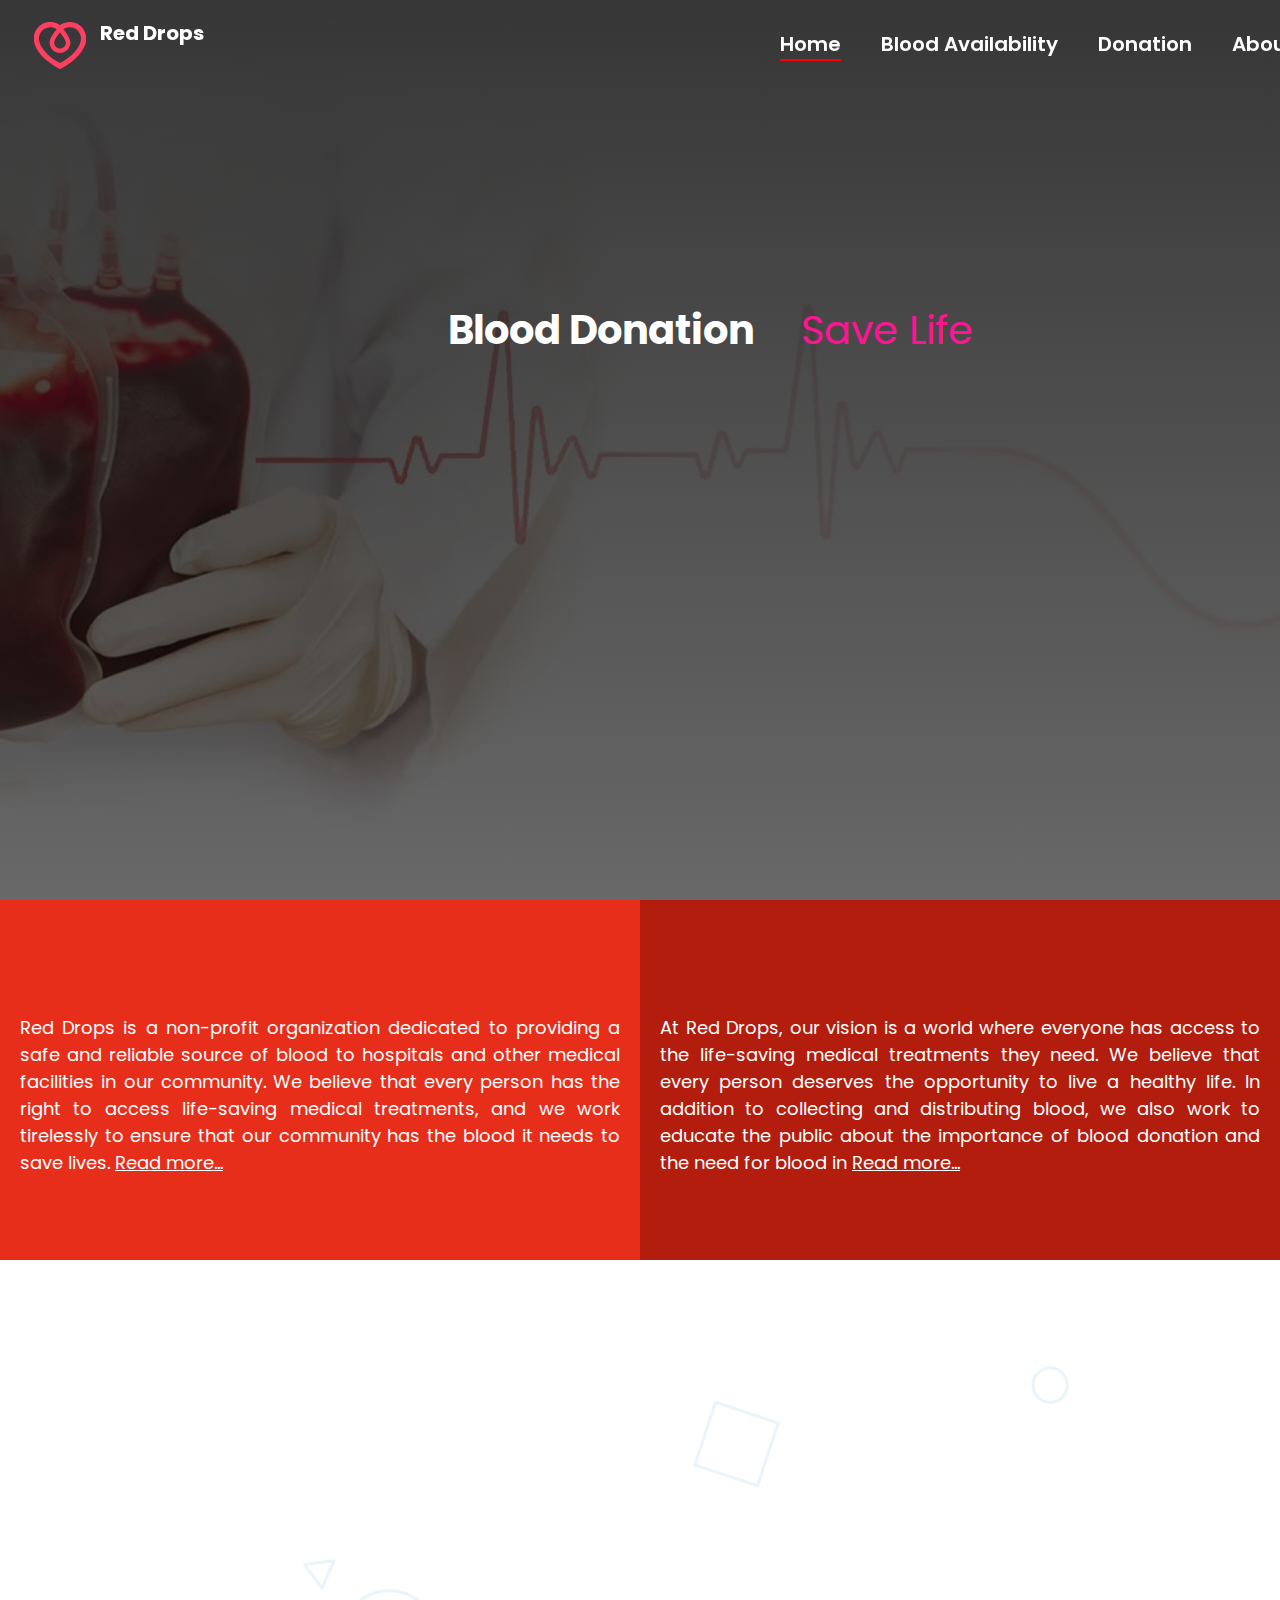
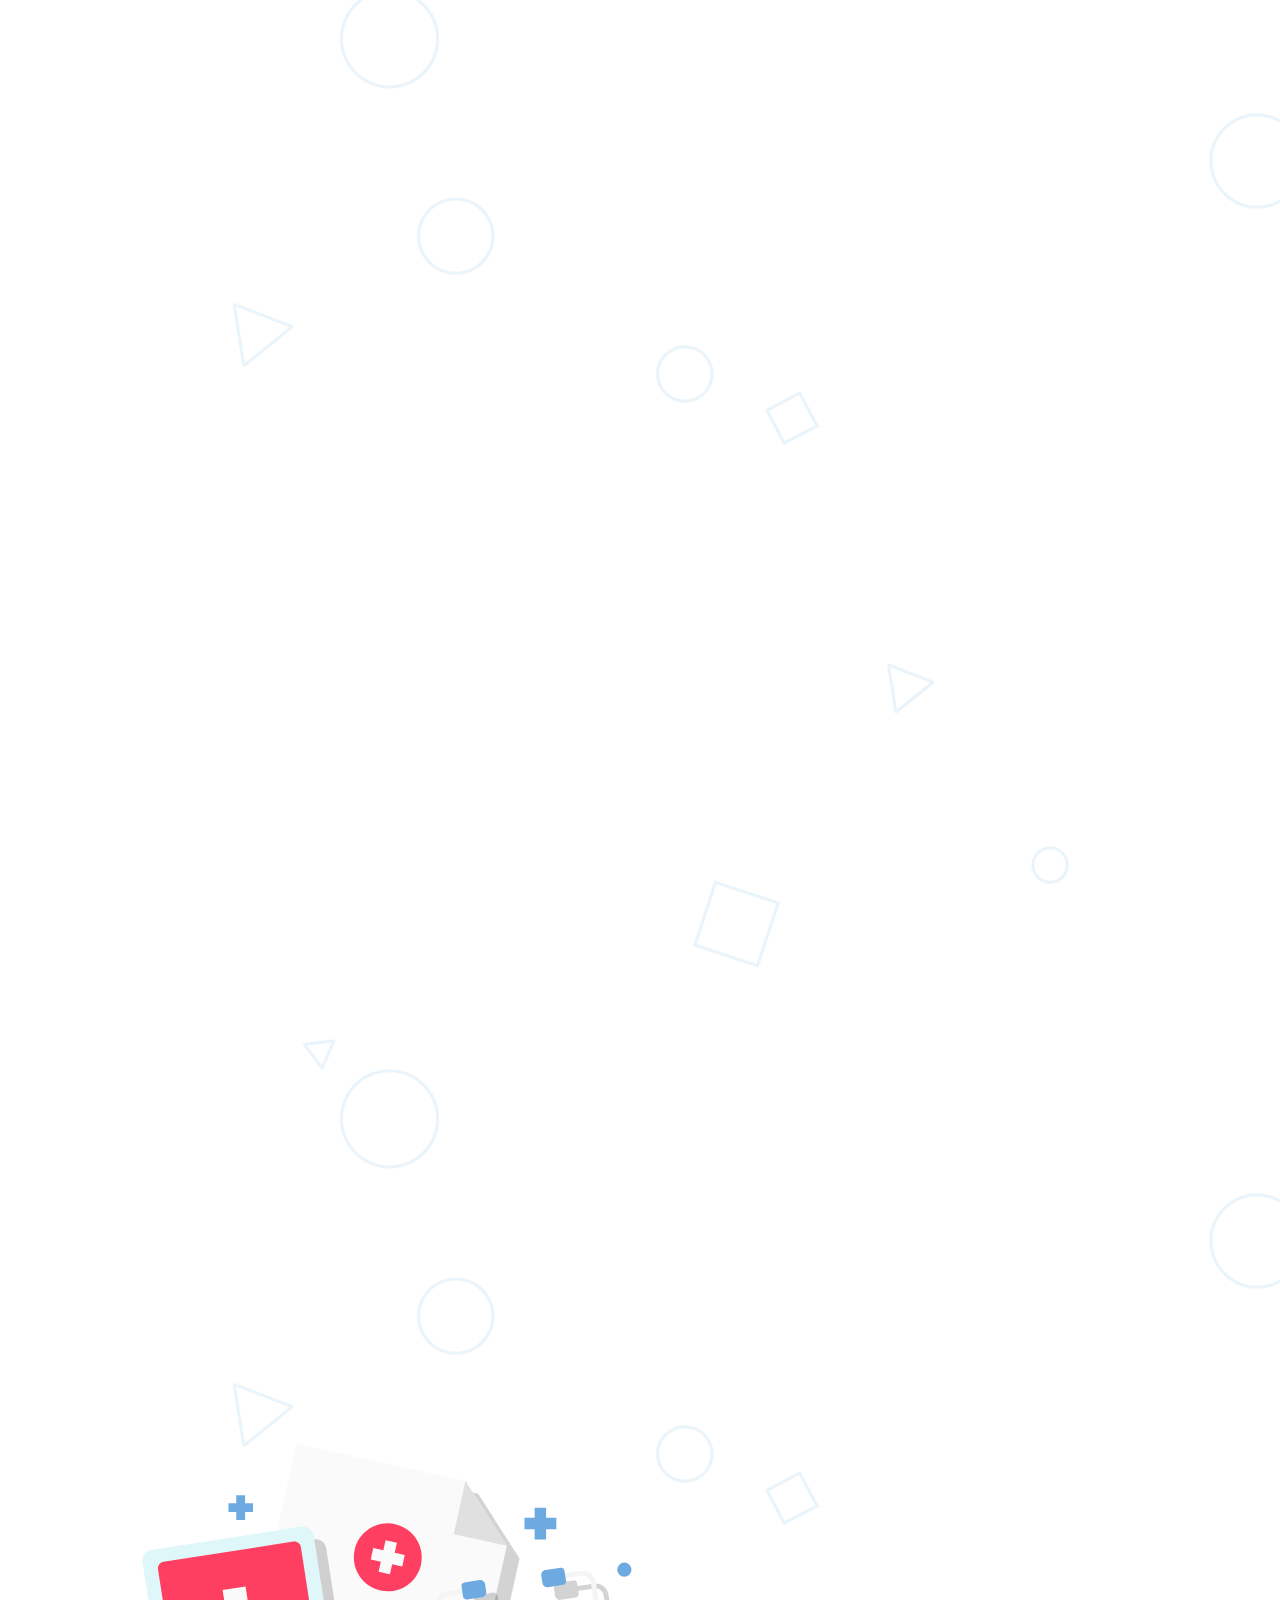
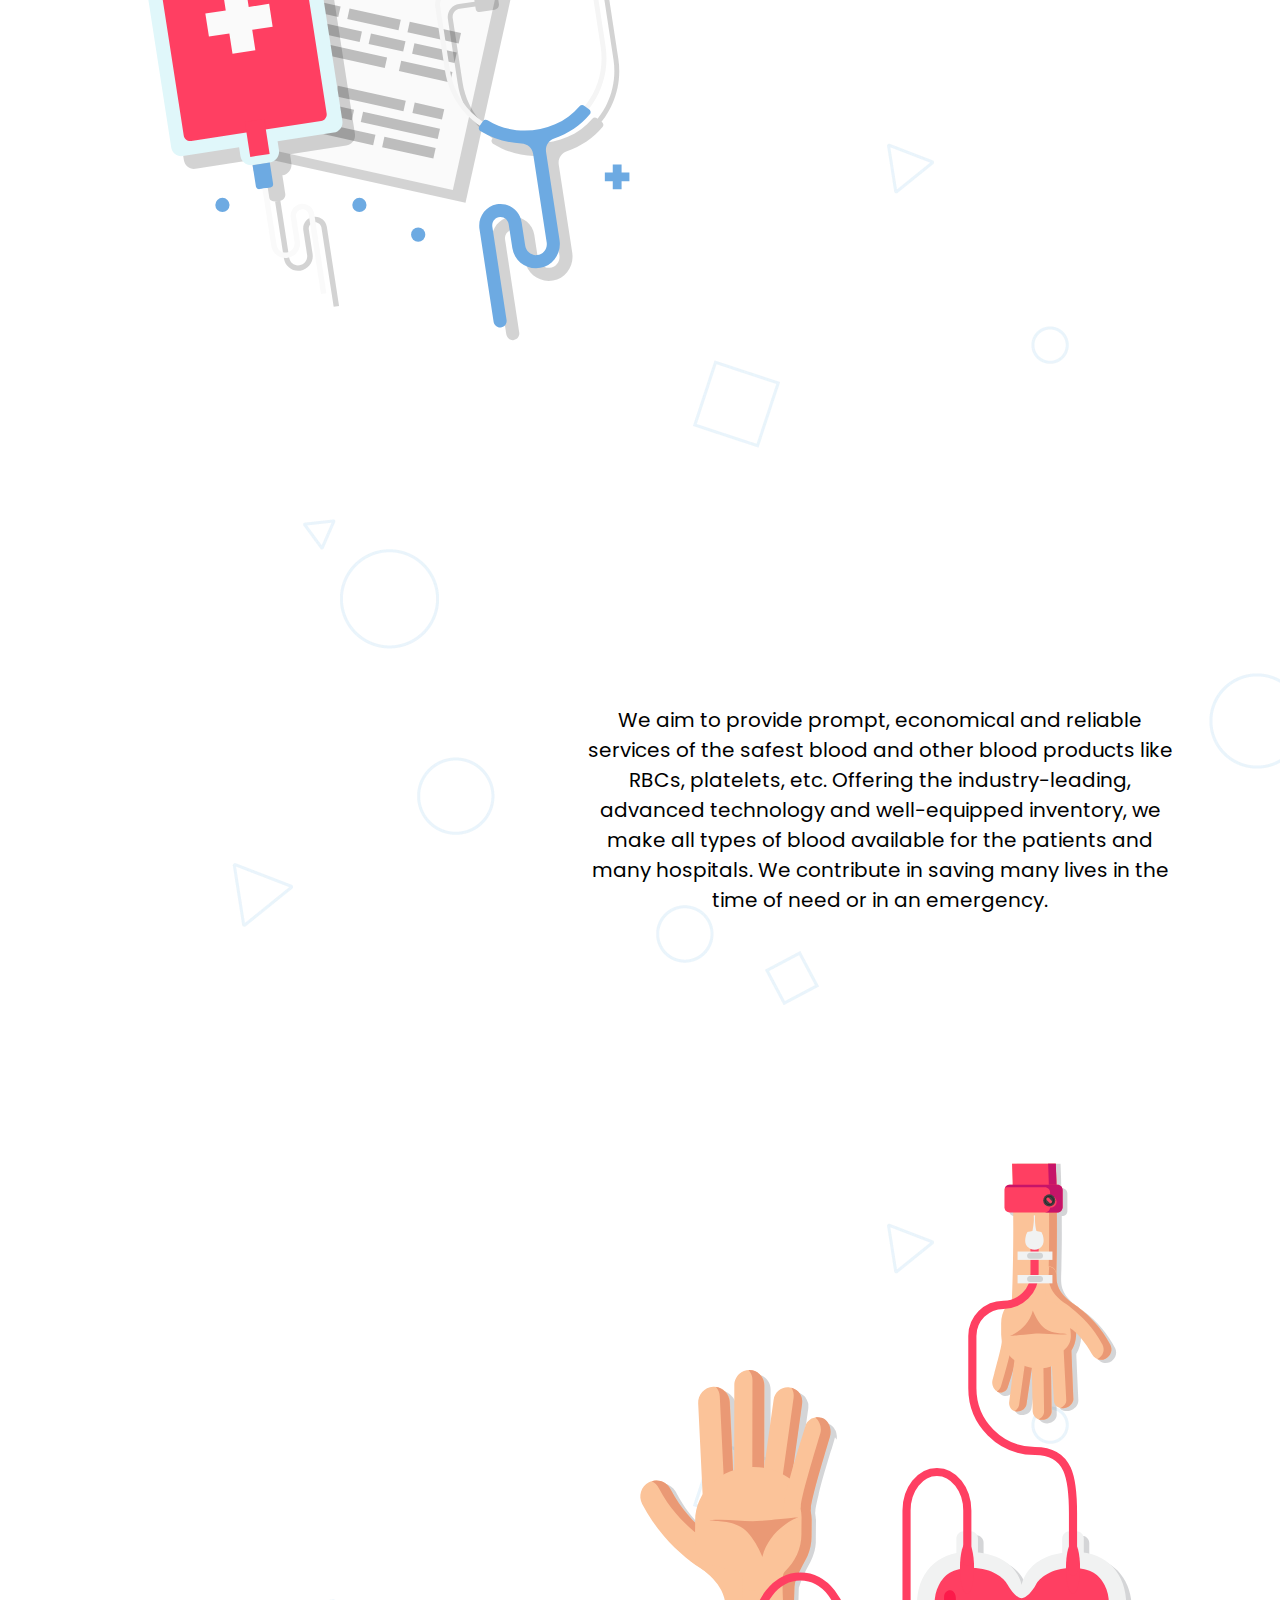
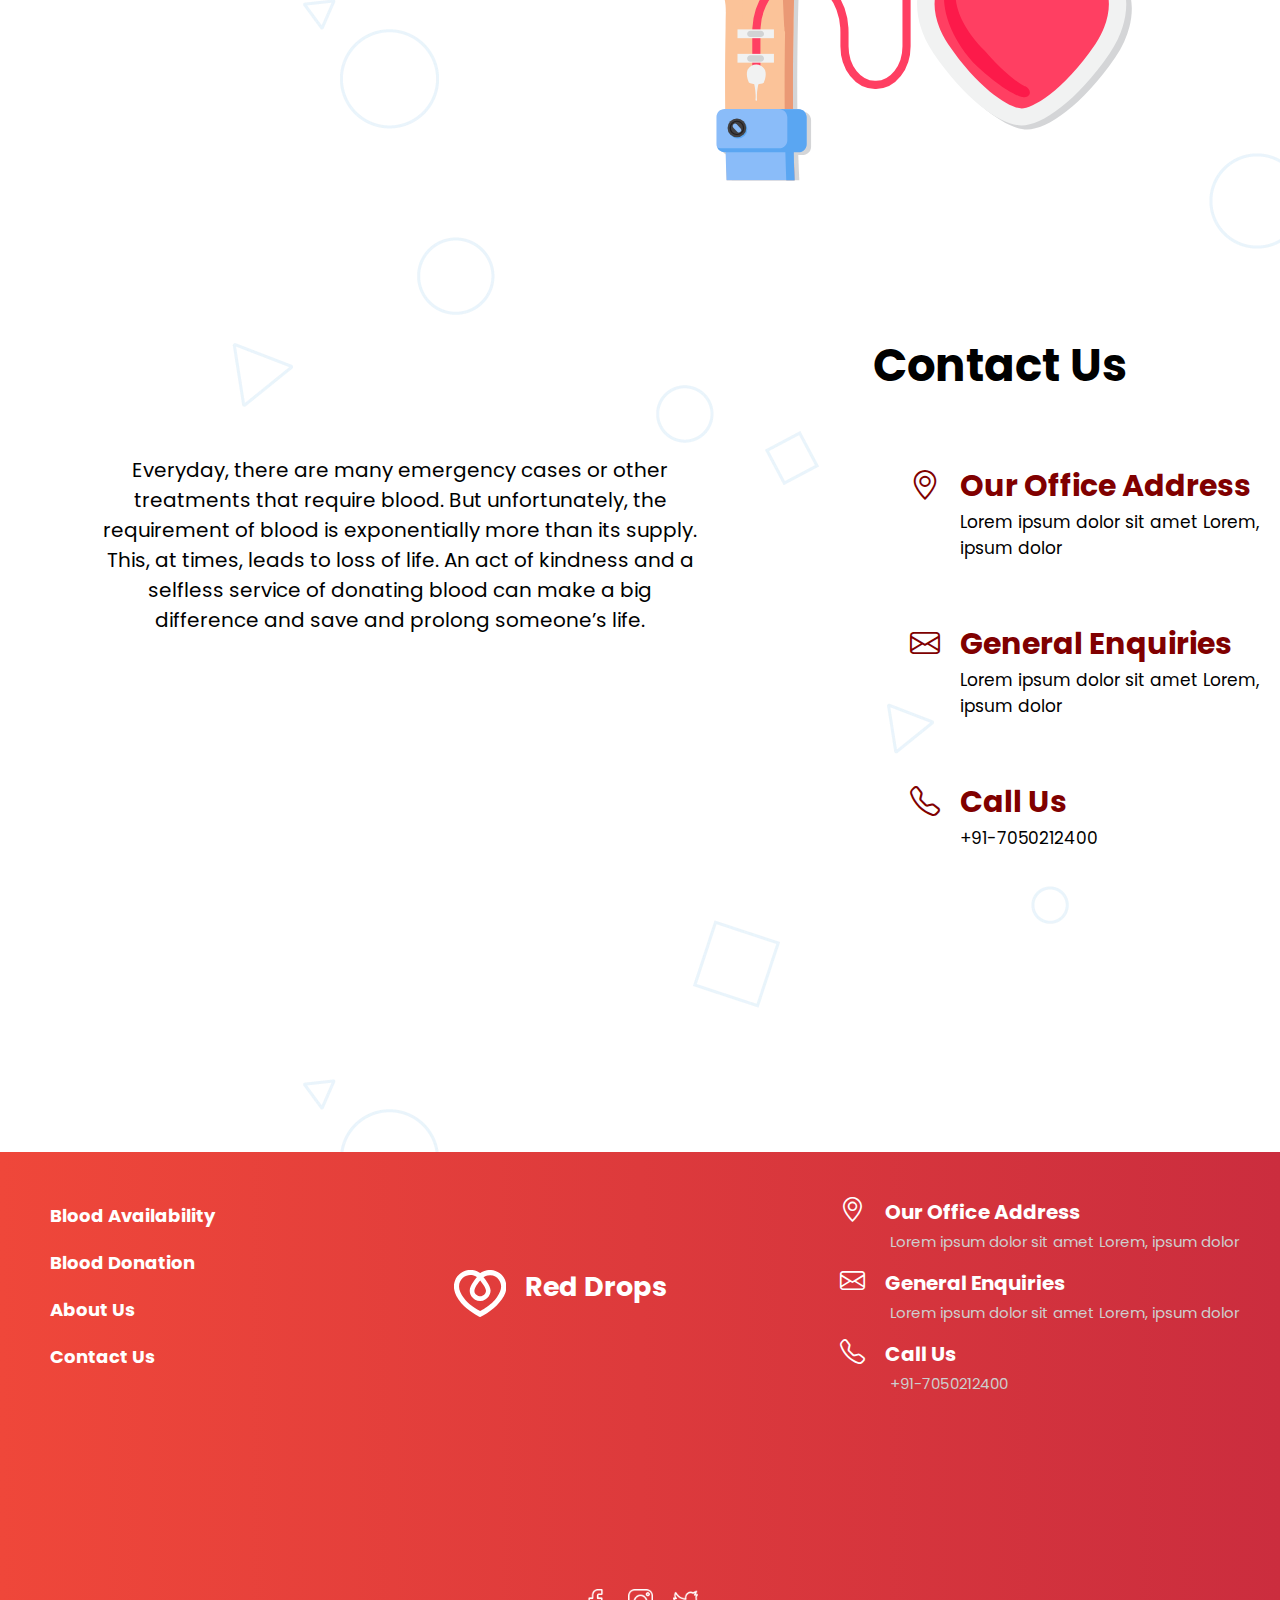
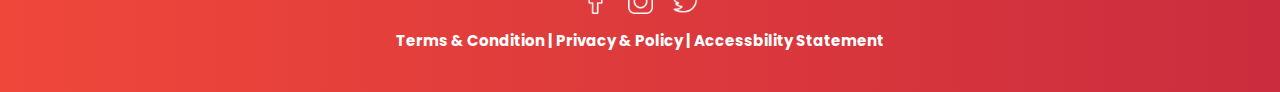
<file: index.html>
<!DOCTYPE html>
<html lang="en">

<head>
    <meta charset="UTF-8">
    <meta http-equiv="X-UA-Compatible" content="IE=edge">
    <meta name="viewport" content="width=device-width, initial-scale=1.0">
    <title>Home</title>
    <link rel="stylesheet" href="style.css">
    <link href='https://fonts.googleapis.com/css?family=Poppins' rel='stylesheet'>
    <link rel="stylesheet" href="https://cdnjs.cloudflare.com/ajax/libs/font-awesome/4.7.0/css/font-awesome.min.css">
    <link rel="stylesheet" href="https://cdn.jsdelivr.net/npm/bootstrap-icons@1.3.0/font/bootstrap-icons.css">
</head>

<body onscroll="abc()">
    <section>
        <header>
            <div class="header" id="headerId">
                <div class="logo" id="logo"></div>
                <h2 class="lname">Red Drops</h2>
                <nav>
                    <ul>
                        <li id="na1"  class="active"><a href="index.html">Home</a></li>
                        <li id="na2"><a href="blood-availability.html">Blood Availability</a></li>
                        <li id="na3"><a href="donate.html">Donation</a></li>
                        <li id="na4"><a href="about.html">About Us</a></li>
                        <li id="na5"><a href="index.html#cont">Contact Us</a></li>
                    </ul>
                </nav>
            </div>
        </header>
        <div class="heading">
            <h2>Blood Donation can</h2>
            <div class="words">
                <span>save life</span>
                <span>improve health</span>
                <span>support your Community</span>
                <span>feel good about yourself</span>
                <span>make smile on other's face</span>
            </div>
        </div>
    </section>
    <div class="section1">
        <!-- <h2>Who we are?</h2> -->
        <!-- <ul>
            <li>This Software helps in keeping the records such as management of blood donors and availability of blood packets in hospital.</li>
            <li>This Software helps in keeping the records such as management of blood donors and availability of blood packets in hospital.</li>
            <li>This Software helps in keeping the records such as management of blood donors and availability of blood packets in hospital.</li>
            <li>This Software helps in keeping the records such as management of blood donors and availability of blood packets in hospital.</li>
            <li>This Software helps in keeping the records such as management of blood donors and availability of blood packets in hospital.</li>
            <li>This Software helps in keeping the records such as management of blood donors and availability of blood packets in hospital.</li>
            <li>This Software helps in keeping the records such as management of blood donors and availability of blood packets in hospital.</li>
            <li>This Software helps in keeping the records such as management of blood donors and availability of blood packets in hospital.</li>
            <li>This Software helps in keeping the records such as management of blood donors and availability of blood packets in hospital.</li>
            <li>This Software helps in keeping the records such as management of blood donors and availability of blood packets in hospital.</li>
            <li>This Software helps in keeping the records such as management of blood donors and availability of blood packets in hospital.</li>
        </ul> -->
        <div class="who">
            <div class="who2 whoU">
                <h3 class="reveal">Who we are?</h3>
                <p>Red Drops is a non-profit organization dedicated to providing a safe and reliable source of
                    blood to
                    hospitals and other medical facilities in our community. We believe that every person has the right
                    to
                    access life-saving medical treatments, and we work tirelessly to ensure that our community has the
                    blood it
                    needs to save lives. <a href="">Read more...</a></p>
            </div>
            <div class="who2">
                <h3 class="reveal">What we do?</h3>
                <p>At Red Drops, our vision is a world where everyone has access to the life-saving medical
                    treatments they
                    need. We believe that every person deserves the opportunity to live a healthy life. In addition to
                    collecting and distributing blood, we also work to educate the public about the importance of blood
                    donation and the need for blood in <a href="">Read more...</a></p>
            </div>
        </div>
    </div>
    <div class="section2 reveal">
        <h2>Our Services</h2>
        <div class="gridbox">
            <div class="item">
                <div class="item2" id="main" onmouseover="abc()" onmouseleave="def()">
                    <img src="img/blood-drop (1).png" alt="">
                    <h3>Blood Availability</h3>
                </div>
            </div>
            <div class="item">
                <div class="item2" id="main" onmouseover="abc()" onmouseleave="def()">
                    <img src="img/blood-bank.png" alt="">
                    <h3>Blood Bank</h3>
                </div>
            </div>
            <div class="item">
                <div class="item2" id="main" onmouseover="abc()" onmouseleave="def()">
                    <img src="img/blood-donation.png" alt="">
                    <h3>Blood Donation</h3>
                </div>
            </div>
            <div class="item">
                <div class="item2" id="main" onmouseover="abc()" onmouseleave="def()">
                    <img src="img/tent.png" alt="">
                    <h3>Donation Camps</h3>
                </div>
            </div>
        </div>
    </div>
    <div class="section3 reveal">
        <h2>About Donation</h2>
        <div class="section3-after">
            <table>
                <!-- <th class="heading">Compatible Blood Type Donors</th> -->
                <tr>
                    <th>Blood Type</th>
                    <th>Donate Blood To</th>
                    <th>Received Blood From</th>
                </tr>
                <tr>
                    <td>
                        <span>A+</span>
                    </td>
                    <td>A+, AB+</td>
                    <td>A+, A-, O+, O-</td>
                </tr>
                <tr>
                    <td>
                        <span>O+</span>
                    </td>
                    <td>O+, A+, B+, AB+</td>
                    <td>O+, O-</td>
                </tr>
                <tr>
                    <td>
                        <Span>B+</Span>
                    </td>
                    <td>B+, AB+</td>
                    <td>B+, B-, O+, O-</td>
                </tr>
                <tr>
                    <td>
                        <span>AB+</span>
                    </td>
                    <td>AB+</td>
                    <td>Everyone</td>
                </tr>
                <tr>
                    <td>
                        <span>A-</span>
                    </td>
                    <td>A+, A-, AB+, AB-</td>
                    <td>A-, O-</td>
                </tr>
                <tr>
                    <td>
                        <span>O-</span>
                    </td>
                    <td>Everyone</td>
                    <td>O-</td>
                </tr>
                <tr>
                    <td>
                        <span>B-</span>
                    </td>
                    <td>B+, B-, AB+, AB-</td>
                    <td>B-, O-</td>
                </tr>
                <tr>
                    <td>
                        <span>AB-</span>
                    </td>
                    <td>AB+, AB-</td>
                    <td>AB-, A-, B-, O-</td>
                </tr>
            </table>
            <div class="abtdntn">
                <p>Donations are a great way to show generosity and help out those in need. Donations can be made in a
                    variety of ways, such as cash, goods, or services. Donations can be made to a variety of causes,
                    whether they are related to health, education, poverty, or any other cause that has a need.</p>
                <p>No matter what form of donation is chosen, it is important to ensure that the donation is going to a
                    reputable cause and that it is being used appropriately. Donations are a great way to show
                    generosity and help out those in need.</p>
                <p><i>"No one has ever become poor by giving."</i> - Anne Frank</p>
            </div>
        </div>
    </div>
    <!-- <div class="section4"> -->
    <!-- <h2>About Us</h2> -->
    <div class="section4-after">
        <div class="aboutImg"></div>
        <div class="aboutUs">
            <h4 class="rvlfrmrght">About Us</h4>
            <p>We aim to provide prompt, economical and reliable services of the safest blood and other blood products
                like
                RBCs, platelets, etc. Offering the industry-leading, advanced technology and well-equipped inventory, we
                make all types of blood available for the patients and many hospitals. We contribute in saving many
                lives in the time of need or in an emergency.</p>
        </div>
    </div>
    <!-- </div> -->
    <div class="section6 reveal">
        <h2>Gallery</h2>
        <div class="section6-after">
            <div class="img"></div>
            <div class="img"></div>
            <div class="img"></div>
            <div class="img"></div>
            <div class="img"></div>
        </div>
    </div>
    <div class="section5">
        <div class="sec5Img"></div>
        <div class="sec5con">
            <h4 class="rvlfrmlft">Why donate blood?</h4>
            <p>Everyday, there are many emergency cases or other treatments that require blood. But unfortunately, the
                requirement of blood is exponentially more than its supply. This, at times, leads to loss of life. An
                act of kindness and a selfless service of donating blood can make a big difference and save and prolong
                someone’s life.</p>
        </div>
    </div>
    <div class="contact" id="cont">
        <h2>Contact Us</h2>
        <div class="contact2">
            <div class="contact3">
                <div class="contact4">
                    <h4><i class="bi bi-geo-alt"></i>Our Office Address</h4>
                    <p>Lorem ipsum dolor sit amet Lorem, ipsum dolor</p>
                    </p>
                </div>
                <div class="contact4">
                    <h4><span class="bi bi-envelope"></span>General Enquiries</h4>
                    <p>Lorem ipsum dolor sit amet Lorem, ipsum dolor</p>
                </div>
                <div class="contact4">
                    <h4><i class="bi bi-telephone"></i>Call Us</h4>
                    <p>+91-7050212400</p>
                </div>
            </div>
            <div class="contact3">
                <input type="text" placeholder="Your Name">
                <input type="email" placeholder="Your Email">
                <input type="text" placeholder="Your Contact Number">
                <textarea placeholder="Your Message" rows="5"></textarea>
                <button>Submit</button>
            </div>
        </div>
    </div>
    <footer>
        <div class="fmain">
            <div class="fbox">
                <h5>Blood Availability</h5>
                <h5>Blood Donation</h5>
                <h5>About Us</h5>
                <h5>Contact Us</h5>
            </div>
            <div class="fbox fbox2">
                <div class="logo logo2" id="logo"></div>
                <div class="lname2">
                    <h2>Red Drops</h2>
                </div>
            </div>
            <div class="fbox">
                <div class="fcontact">
                    <h4><i class="bi bi-geo-alt"></i>Our Office Address</h4>
                    <p>Lorem ipsum dolor sit amet Lorem, ipsum dolor</p>
                    </p>
                </div>
                <div class="fcontact">
                    <h4><span class="bi bi-envelope"></span>General Enquiries</h4>
                    <p>Lorem ipsum dolor sit amet Lorem, ipsum dolor</p>
                </div>
                <div class="fcontact">
                    <h4><i class="bi bi-telephone"></i>Call Us</h4>
                    <p>+91-7050212400</p>
                </div>
            </div>
        </div>
        <div class="sm">
            <a href="https://facebook.com"><img src="img/facebook.png" alt=""></a>
            <a href="https://instagram.com"><img src="img/instagram.png" alt=""></a>
            <a href="https://twitter.com"><img src="img/twitter.png" alt=""></a>
        </div>
        <h3>Terms & Condition | Privacy & Policy | Accessbility Statement</h3>
    </footer>
    <script src="main.js"></script>
</body>

</html>
</file>
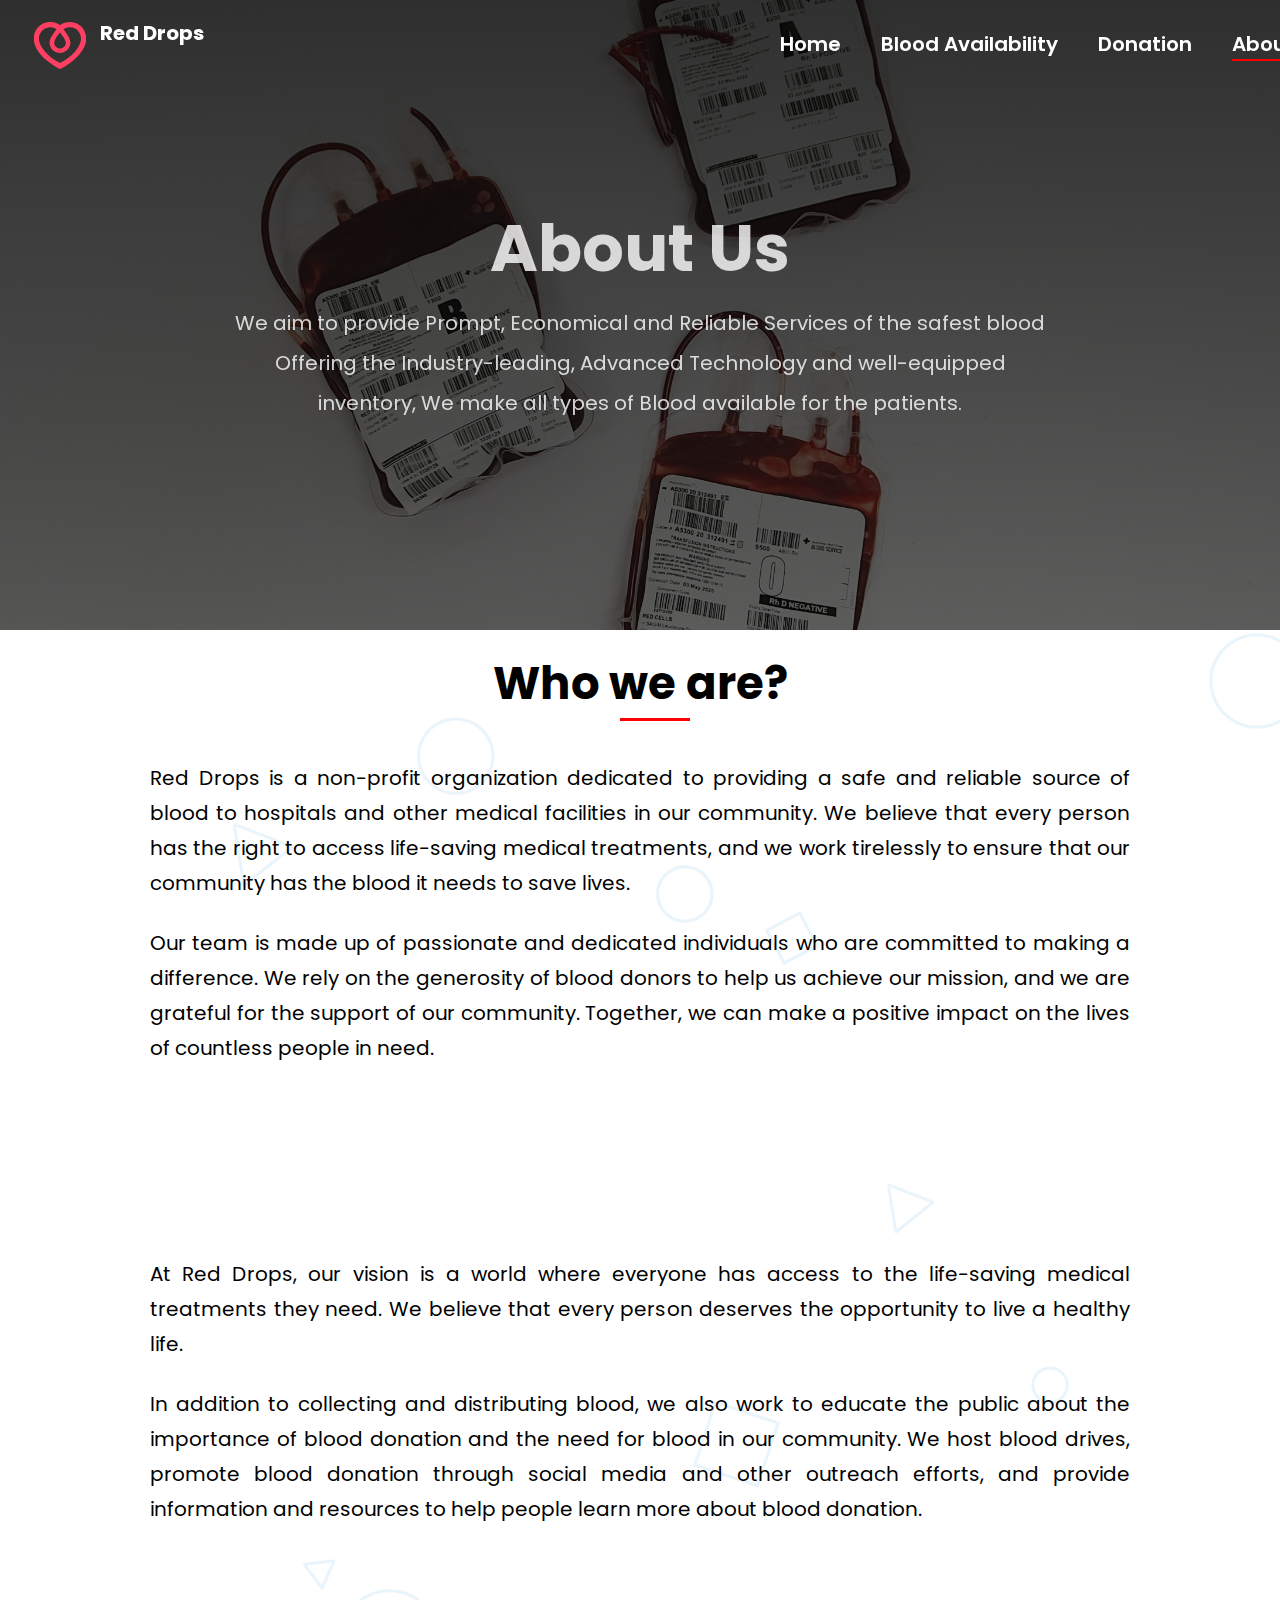
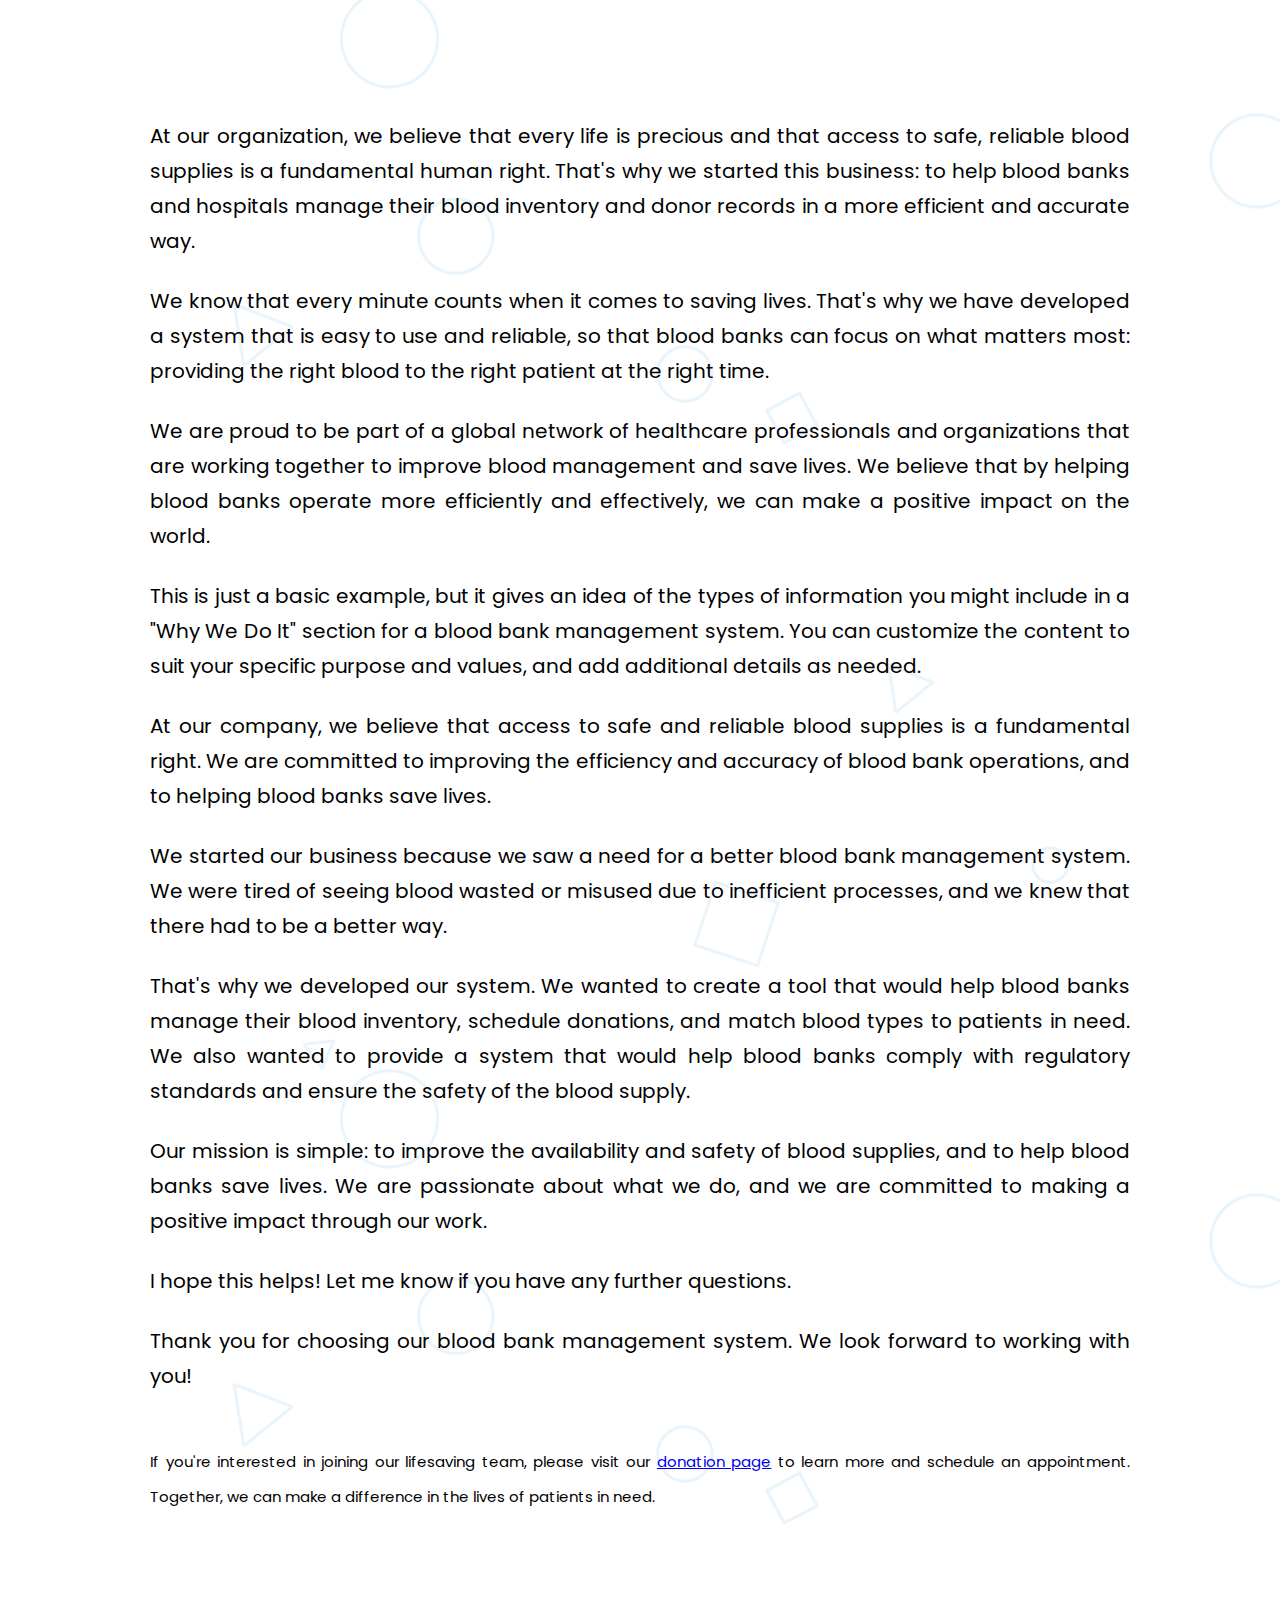
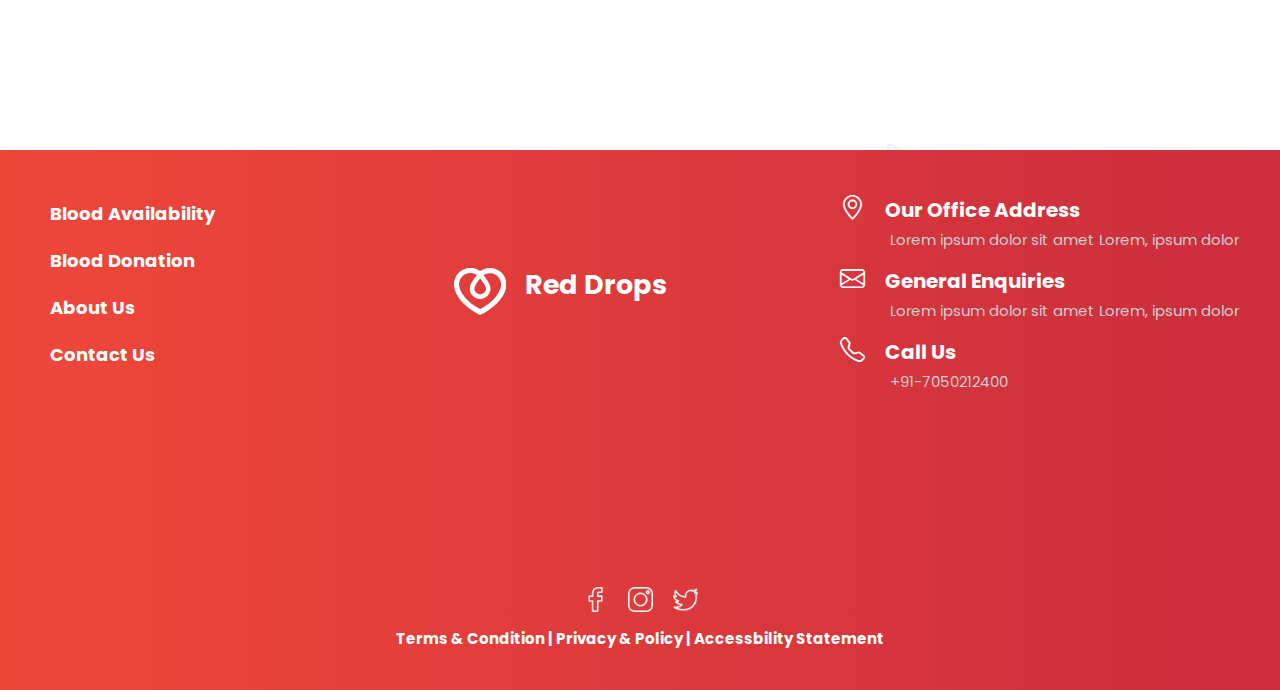
<file: about.html>
<!DOCTYPE html>
<html lang="en">

<head>
    <meta charset="UTF-8">
    <meta http-equiv="X-UA-Compatible" content="IE=edge">
    <meta name="viewport" content="width=device-width, initial-scale=1.0">
    <title>About Us</title>
    <link rel="stylesheet" href="style.css">
    <link href='https://fonts.googleapis.com/css?family=Poppins' rel='stylesheet'>
    <link rel="stylesheet" href="https://cdnjs.cloudflare.com/ajax/libs/font-awesome/4.7.0/css/font-awesome.min.css">
    <link rel="stylesheet" href="https://cdn.jsdelivr.net/npm/bootstrap-icons@1.3.0/font/bootstrap-icons.css">
</head>

<body onscroll="abc()">
    <section class="secAbt">
        <header>
            <div class="header" id="headerId">
                <div class="logo" id="logo"></div>
                <h2 class="lname">Red Drops</h2>
                <nav>
                    <ul>
                        <li id="na1"><a href="index.html">Home</a></li>
                        <li id="na2"><a href="blood-availability.html">Blood Availability</a></li>
                        <li id="na3"><a href="donate.html">Donation</a></li>
                        <li id="na4" class="active"><a href="about.html">About Us</a></li>
                        <li id="na5"><a href="index.html#cont">Contact Us</a></li>
                    </ul>
                </nav>
            </div>
        </header>
        <div class="hdngAbt">
            <h2>About Us</h2>
            <p>We aim to provide Prompt, Economical and Reliable Services of the safest blood</p>
            <p>Offering the Industry-leading, Advanced Technology and well-equipped</p>
            <p>inventory, We make all types of Blood available for the patients.</p>
        </div>
    </section>
    <div class="secabt">
        <h3>Who we are?</h3>
        <p>Red Drops is a non-profit organization dedicated to providing a safe and reliable source of blood to
            hospitals and other medical facilities in our community. We believe that every person has the right to
            access life-saving medical treatments, and we work tirelessly to ensure that our community has the blood it
            needs to save lives.</p>
        <p>Our team is made up of passionate and dedicated individuals who are committed to making a difference. We rely
            on the generosity of blood donors to help us achieve our mission, and we are grateful for the support of our
            community. Together, we can make a positive impact on the lives of countless people in need.</p>
        <h3 class="reveal">What we do?</h3>
        <p>At Red Drops, our vision is a world where everyone has access to the life-saving medical treatments they
            need. We believe that every person deserves the opportunity to live a healthy life.</p>
        <p>In addition to collecting and distributing blood, we also work to educate the public about the importance of
            blood donation and the need for blood in our community. We host blood drives, promote blood donation through
            social media and other outreach efforts, and provide information and resources to help people learn more
            about blood donation.</p>
        <h3 class="reveal">Why we do it?</h3>
        <p>At our organization, we believe that every life is precious and that access to safe, reliable blood supplies is a
            fundamental human right. That's why we started this business: to help blood banks and hospitals manage their
            blood inventory and donor records in a more efficient and accurate way.</p>
        <p>We know that every minute counts when it comes to saving lives. That's why we have developed a system that is
            easy to use and reliable, so that blood banks can focus on what matters most: providing the right blood to
            the right patient at the right time.</p>
        <p>We are proud to be part of a global network of healthcare professionals and organizations that are working
            together to improve blood management and save lives. We believe that by helping blood banks operate more
            efficiently and effectively, we can make a positive impact on the world.</p>
        <p>This is just a basic example, but it gives an idea of the types of information you might include in a "Why We
            Do It" section for a blood bank management system. You can customize the content to suit your specific
            purpose and values, and add additional details as needed.</p>
        <p>At our company, we believe that access to safe and reliable blood supplies is a fundamental right. We are
            committed to improving the efficiency and accuracy of blood bank operations, and to helping blood banks save
            lives.</p>
        <p>We started our business because we saw a need for a better blood bank management system. We were tired of
            seeing blood wasted or misused due to inefficient processes, and we knew that there had to be a better way.
        </p>
        <p>That's why we developed our system. We wanted to create a tool that would help blood banks manage their blood
            inventory, schedule donations, and match blood types to patients in need. We also wanted to provide a system
            that would help blood banks comply with regulatory standards and ensure the safety of the blood supply.</p>
        <p>Our mission is simple: to improve the availability and safety of blood supplies, and to help blood banks save
            lives. We are passionate about what we do, and we are committed to making a positive impact through our
            work.</p>
        <p>I hope this helps! Let me know if you have any further questions.</p>
        <p>Thank you for choosing our blood bank management system. We look forward to working with you!</p>
        <p>If you're interested in joining our lifesaving team, please visit our <a href="donate.html">donation page</a> to
            learn more and schedule an appointment. Together, we can make a difference in the lives of patients in need.
        </p>
    </div>
    <footer>
        <div class="fmain">
            <div class="fbox">
                <h5>Blood Availability</h5>
                <h5>Blood Donation</h5>
                <h5>About Us</h5>
                <h5>Contact Us</h5>
            </div>
            <div class="fbox fbox2">
                <div class="logo logo2" id="logo"></div>
                <div class="lname2">
                    <h2>Red Drops</h2>
                </div>
            </div>
            <div class="fbox">
                <div class="fcontact">
                    <h4><i class="bi bi-geo-alt"></i>Our Office Address</h4>
                    <p>Lorem ipsum dolor sit amet Lorem, ipsum dolor</p>
                    </p>
                </div>
                <div class="fcontact">
                    <h4><span class="bi bi-envelope"></span>General Enquiries</h4>
                    <p>Lorem ipsum dolor sit amet Lorem, ipsum dolor</p>
                </div>
                <div class="fcontact">
                    <h4><i class="bi bi-telephone"></i>Call Us</h4>
                    <p>+91-7050212400</p>
                </div>
            </div>
        </div>
        <div class="sm">
            <a href="https://facebook.com"><img src="img/facebook.png" alt=""></a>
            <a href="https://instagram.com"><img src="img/instagram.png" alt=""></a>
            <a href="https://twitter.com"><img src="img/twitter.png" alt=""></a>
        </div>
        <h3>Terms & Condition | Privacy & Policy | Accessbility Statement</h3>
    </footer>
    <script src="main.js"></script>
</body>

</html>
</file>
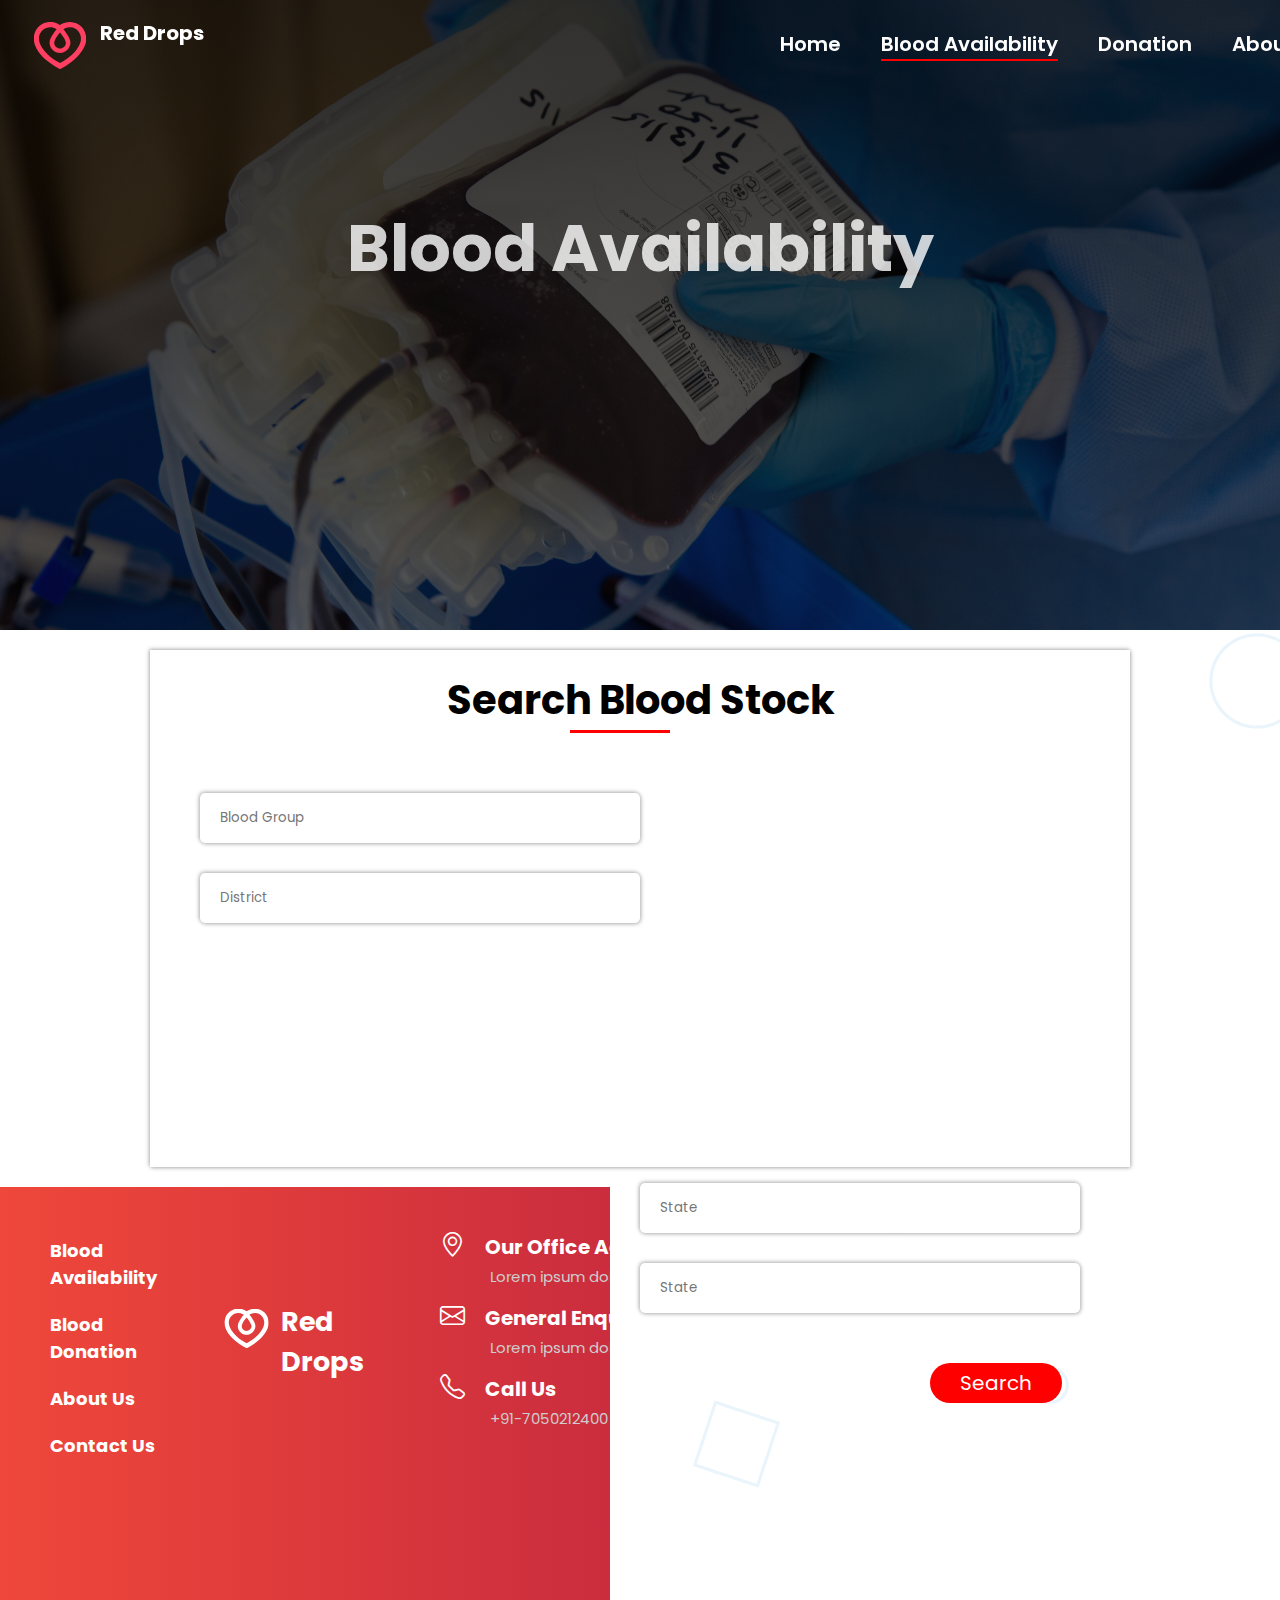
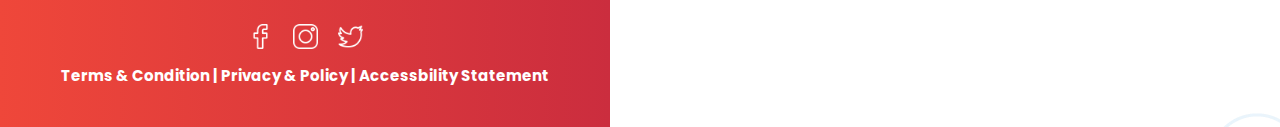
<file: blood-availability.html>
<!DOCTYPE html>
<html lang="en">

<head>
    <meta charset="UTF-8">
    <meta http-equiv="X-UA-Compatible" content="IE=edge">
    <meta name="viewport" content="width=device-width, initial-scale=1.0">
    <title>Blood Availability</title>
    <link rel="stylesheet" href="style.css">
    <link href='https://fonts.googleapis.com/css?family=Poppins' rel='stylesheet'>
    <link rel="stylesheet" href="https://cdnjs.cloudflare.com/ajax/libs/font-awesome/4.7.0/css/font-awesome.min.css">
    <link rel="stylesheet" href="https://cdn.jsdelivr.net/npm/bootstrap-icons@1.3.0/font/bootstrap-icons.css">
</head>

<body onscroll="abc()">
    <section class="secAbt secA">
        <header>
            <div class="header" id="headerId">
                <div class="logo" id="logo"></div>
                <h2 class="lname">Red Drops</h2>
                <nav>
                    <ul>
                        <li id="na1"><a href="index.html">Home</a></li>
                        <li id="na2" class="active"><a href="blood-availability.html">Blood Availability</a></li>
                        <li id="na3"><a href="donate.html">Donation</a></li>
                        <li id="na4"><a href="about.html">About Us</a></li>
                        <li id="na5"><a href="index.html#cont">Contact Us</a></li>
                    </ul>
                </nav>
            </div>
        </header>
        <div class="hdngAbt">
            <h2>Blood Availability</h2>
        </div>
    </section>
    <div class=" form forma">
        <h3>Search Blood Stock</h3>
        <form action="">
            <div class="form2">
                <input type="text" placeholder="Blood Group">
                <input type="text" placeholder="District">
            </div>
            <div class="form3">
                <input type="text" placeholder="State">
                <input type="text" placeholder="State">
                <button>Search</button>
            </div>
        </form>
    </div>
    <footer>
        <div class="fmain">
            <div class="fbox">
                <h5>Blood Availability</h5>
                <h5>Blood Donation</h5>
                <h5>About Us</h5>
                <h5>Contact Us</h5>
            </div>
            <div class="fbox fbox2">
                <div class="logo logo2" id="logo"></div>
                <div class="lname2">
                    <h2>Red Drops</h2>
                </div>
            </div>
            <div class="fbox">
                <div class="fcontact">
                    <h4><i class="bi bi-geo-alt"></i>Our Office Address</h4>
                    <p>Lorem ipsum dolor sit amet Lorem, ipsum dolor</p>
                    </p>
                </div>
                <div class="fcontact">
                    <h4><span class="bi bi-envelope"></span>General Enquiries</h4>
                    <p>Lorem ipsum dolor sit amet Lorem, ipsum dolor</p>
                </div>
                <div class="fcontact">
                    <h4><i class="bi bi-telephone"></i>Call Us</h4>
                    <p>+91-7050212400</p>
                </div>
            </div>
        </div>
        <div class="sm">
            <a href="https://facebook.com"><img src="img/facebook.png" alt=""></a>
            <a href="https://instagram.com"><img src="img/instagram.png" alt=""></a>
            <a href="https://twitter.com"><img src="img/twitter.png" alt=""></a>
        </div>
        <h3>Terms & Condition | Privacy & Policy | Accessbility Statement</h3>
    </footer>
    <script src="main.js"></script>
</body>

</html>
</file>
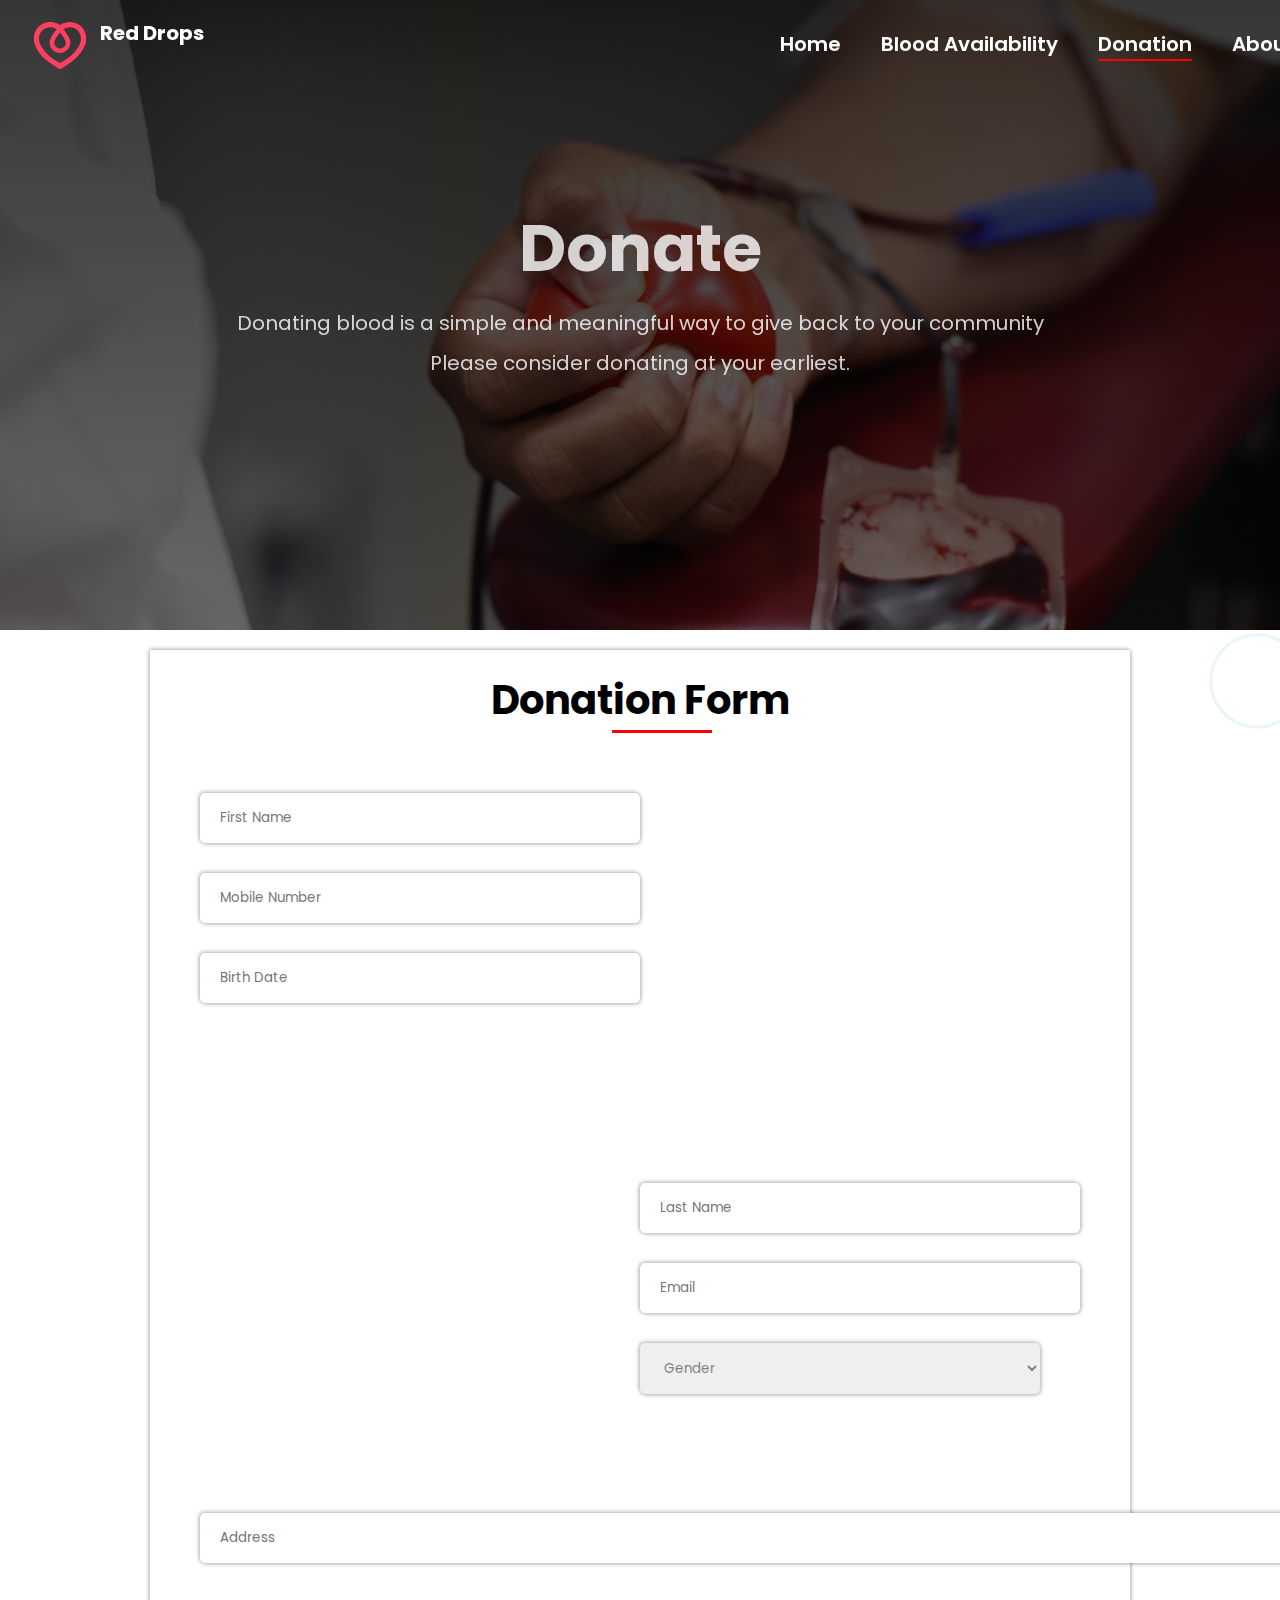
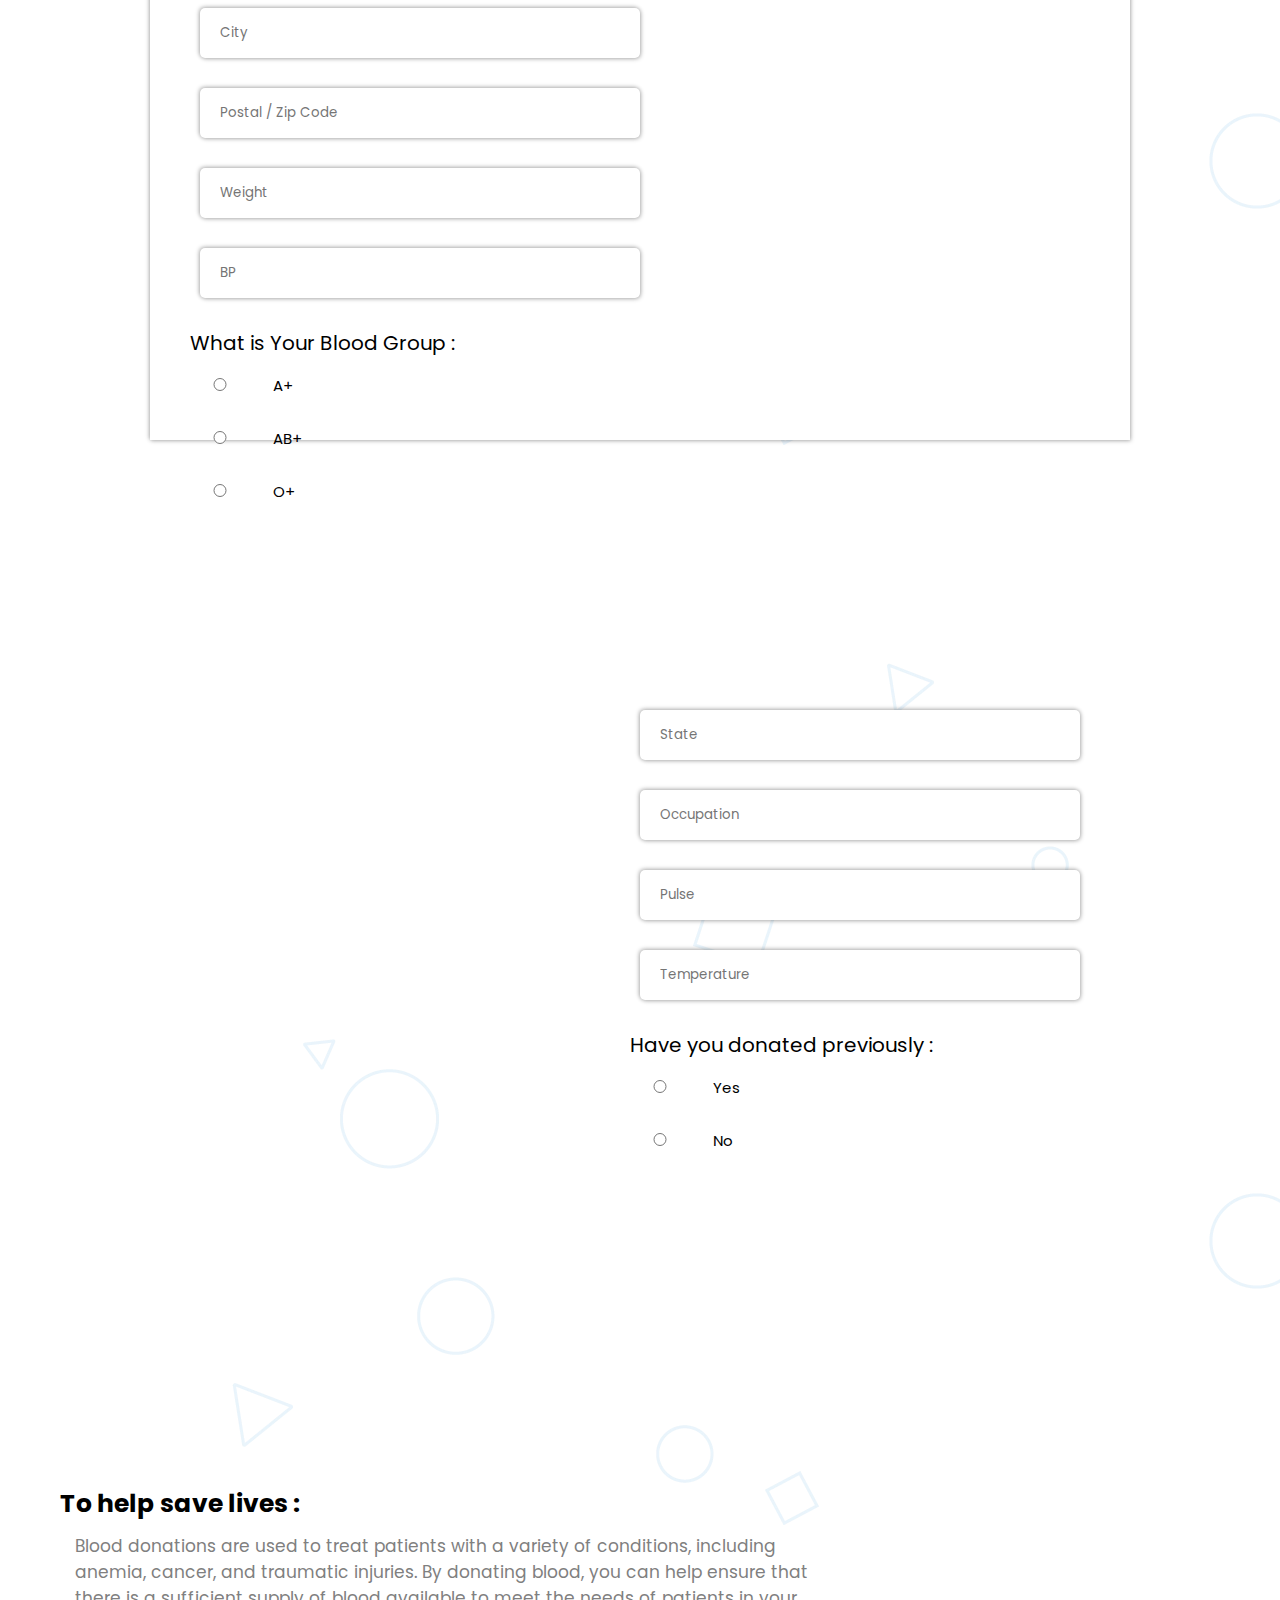
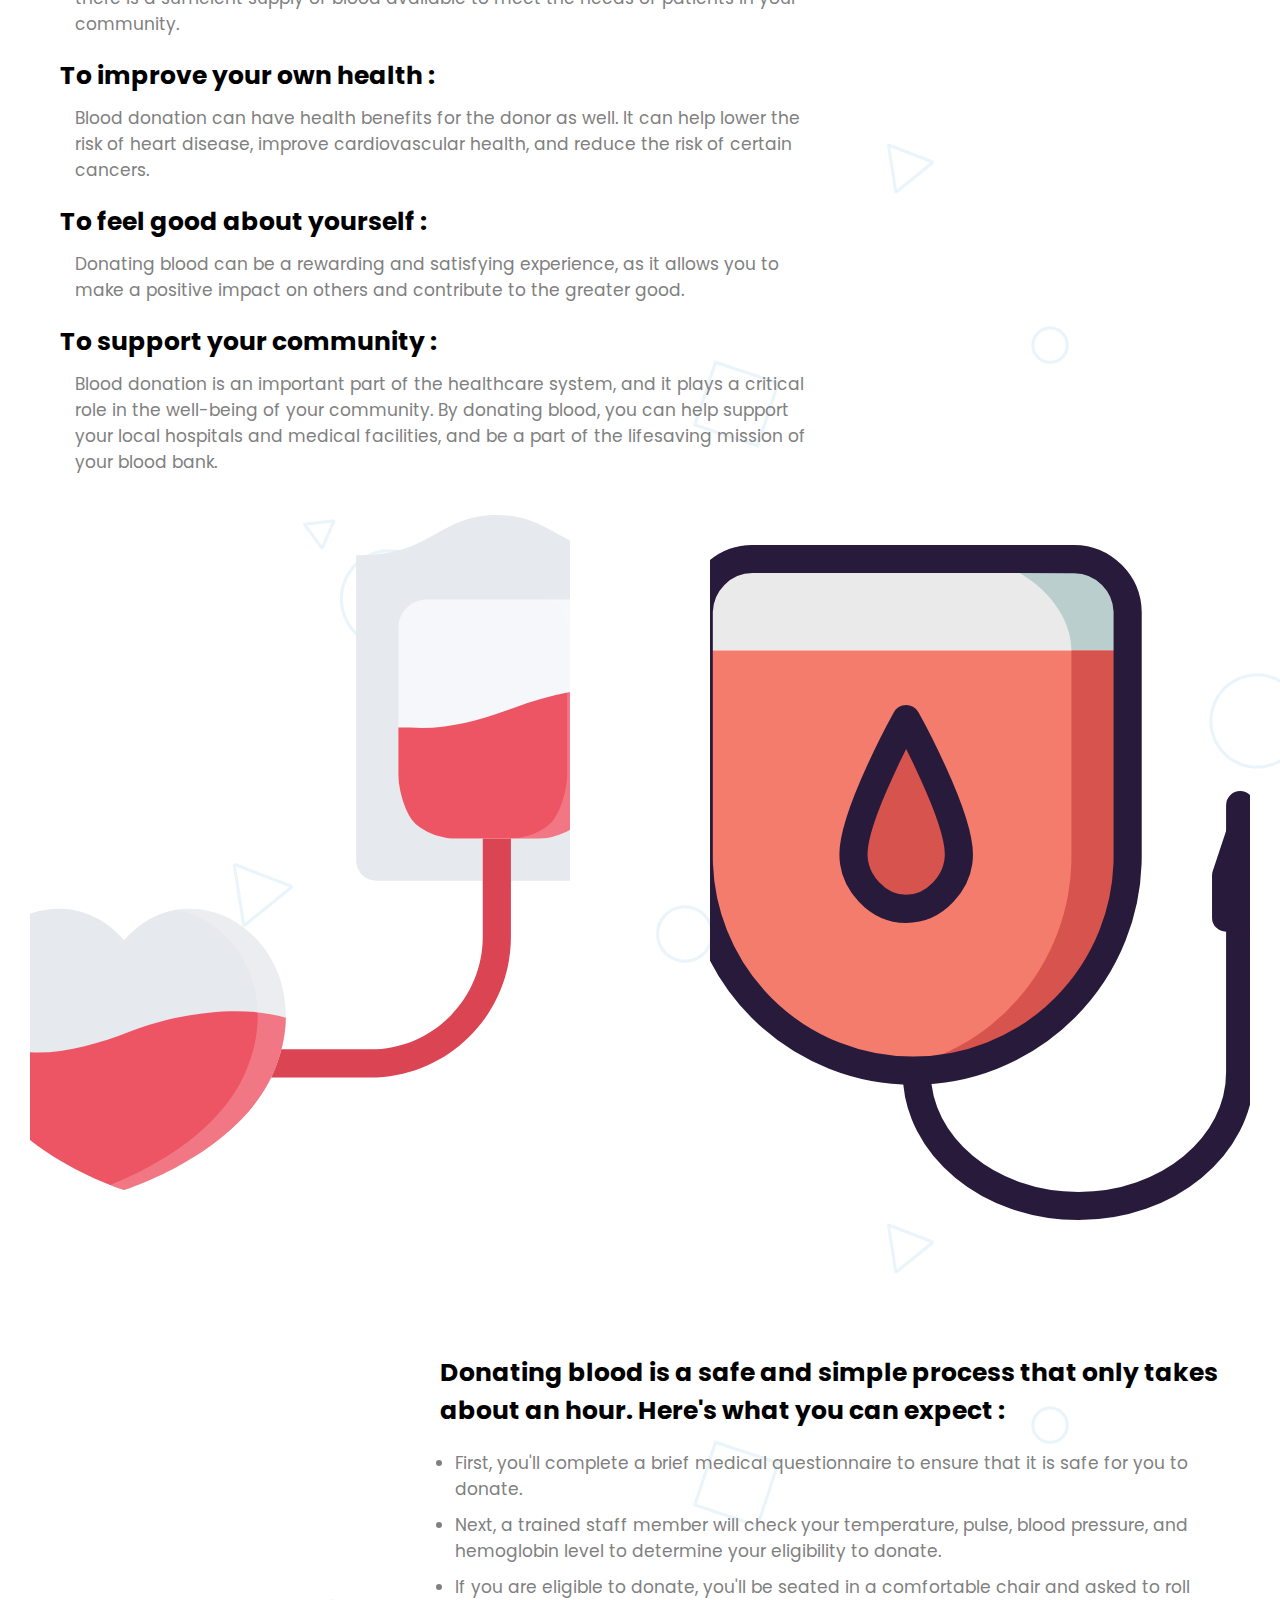
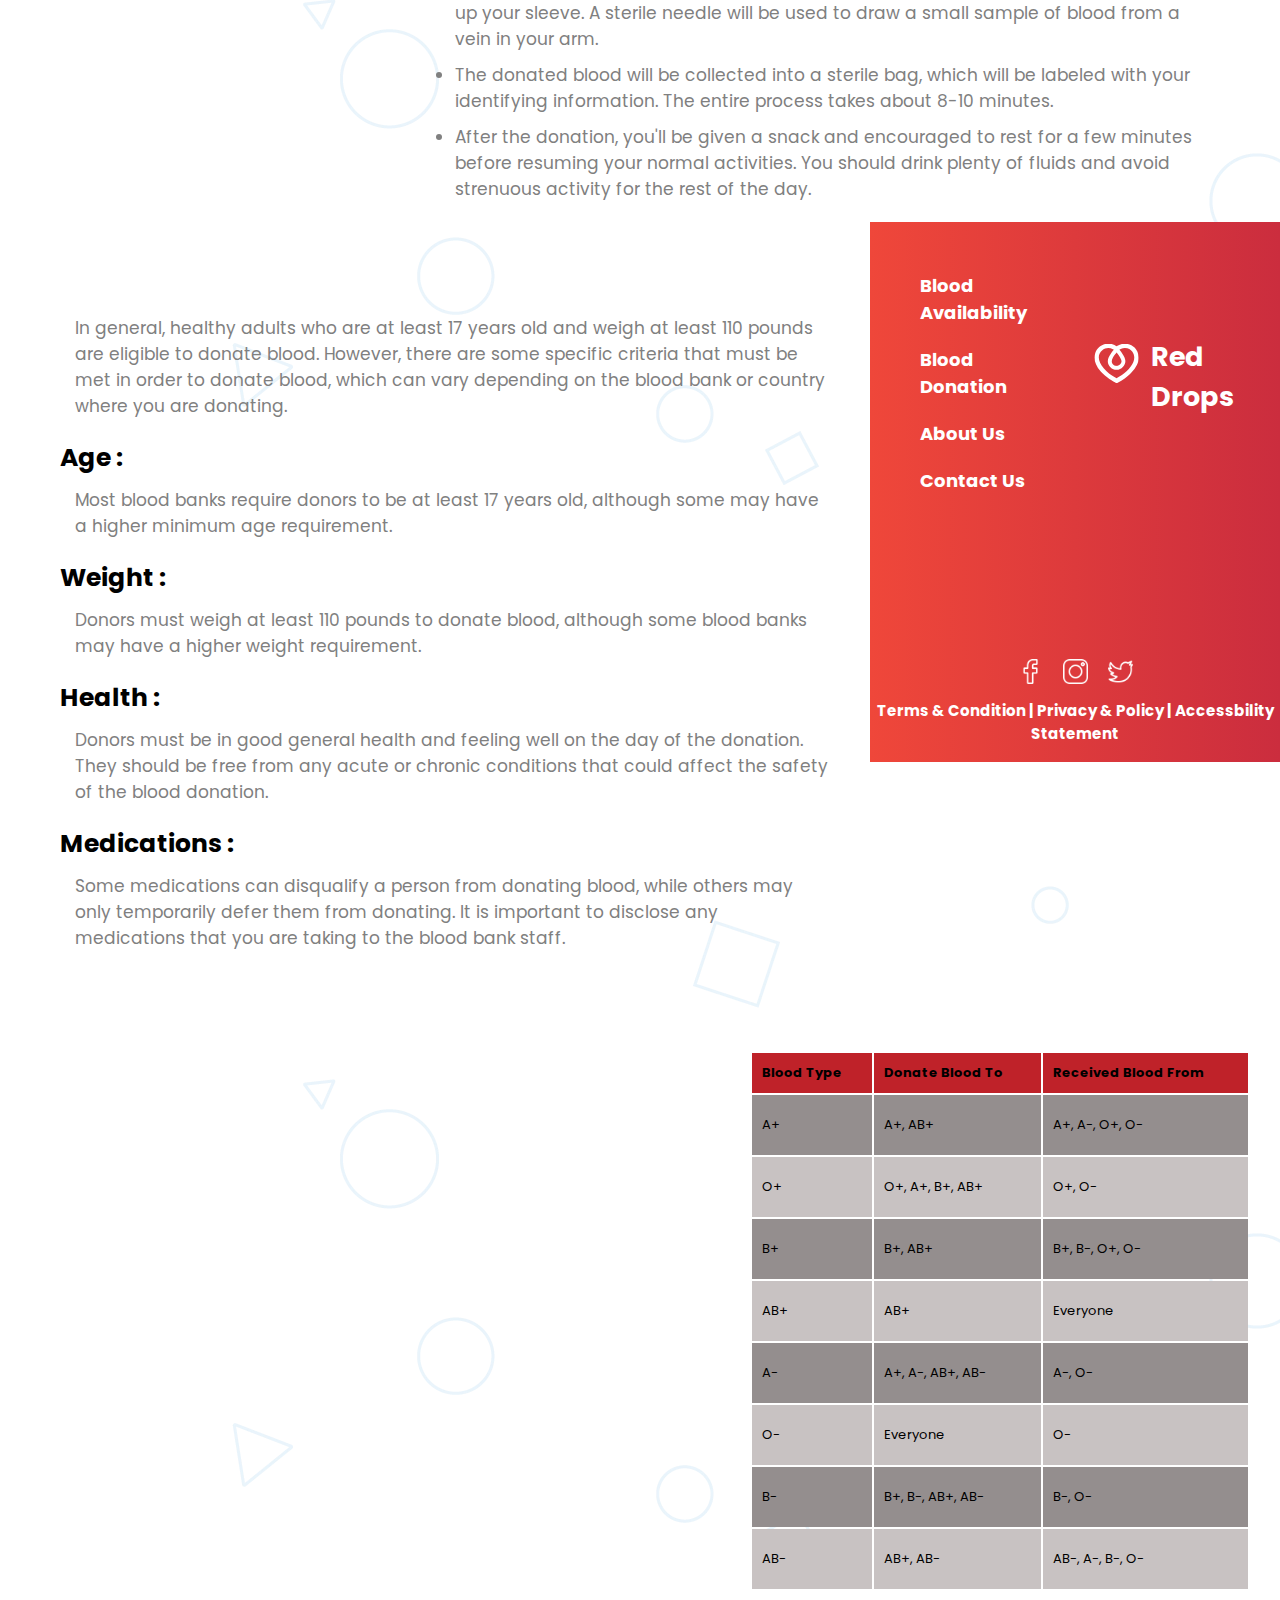
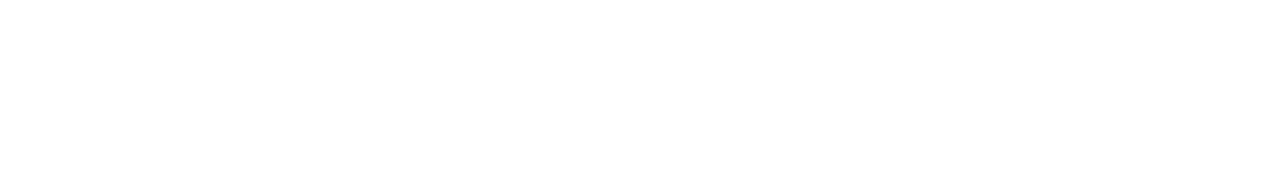
<file: donate.html>
<!DOCTYPE html>
<html lang="en">

<head>
    <meta charset="UTF-8">
    <meta http-equiv="X-UA-Compatible" content="IE=edge">
    <meta name="viewport" content="width=device-width, initial-scale=1.0">
    <title>Donate</title>
    <link rel="stylesheet" href="style.css">
    <link href='https://fonts.googleapis.com/css?family=Poppins' rel='stylesheet'>
    <link rel="stylesheet" href="https://cdnjs.cloudflare.com/ajax/libs/font-awesome/4.7.0/css/font-awesome.min.css">
    <link rel="stylesheet" href="https://cdn.jsdelivr.net/npm/bootstrap-icons@1.3.0/font/bootstrap-icons.css">
</head>

<body onscroll="abc()">
    <section class="secAbt secD">
        <header>
            <div class="header" id="headerId">
                <div class="logo" id="logo"></div>
                <h2 class="lname">Red Drops</h2>
                <nav>
                    <ul>
                        <li id="na1"><a href="index.html">Home</a></li>
                        <li id="na2"><a href="blood-availability.html">Blood Availability</a></li>
                        <li id="na3" class="active"><a href="donate.html">Donation</a></li>
                        <li id="na4"><a href="about.html">About Us</a></li>
                        <li id="na5"><a href="index.html#cont">Contact Us</a></li>
                    </ul>
                </nav>
            </div>
        </header>
        <div class="hdngAbt">
            <h2>Donate</h2>
            <p>Donating blood is a simple and meaningful way to give back to your community</p>
            <p>Please consider donating at your earliest.</p>
        </div>
    </section>
    <div class="form">
        <h3>Donation Form</h3>
        <div class="form2">
            <input type="text" placeholder="First Name">
            <input type="text" placeholder="Mobile Number">
            <input type="text" placeholder="Birth Date">
        </div>
        <div class="form3">
            <input type="text" placeholder="Last Name">
            <input type="text" placeholder="Email">
                <select name="" id="">
                    <option value="" selected id="selected">Gender</option>
                    <option value="Male">Male</option>
                    <option value="Female">Female</option>
                </select>
        </div>
        <input type="text" placeholder="Address" id="address">
        <div class="form2" id="form2">
            <input type="text" placeholder="City">
            <input type="text" placeholder="Postal / Zip Code">
            <input type="text" placeholder="Weight">
            <input type="text" placeholder="BP">
            <p>What is Your Blood Group :</p>
            <input type="radio" id="a" name="blood-group" value="A+">
            <label for="a">A+</label><br>
            <input type="radio" id="b" name="blood-group" value="AB+">
            <label for="b">AB+</label><br>
            <input type="radio" id="c" name="blood-group" value="O+">
            <label for="c">O+</label>
        </div>
        <div class="form3" id="form3">
            <input type="text" placeholder="State">
            <input type="text" placeholder="Occupation">
            <input type="text" placeholder="Pulse">
            <input type="text" placeholder="Temperature">
            <p>Have you donated previously :</p>
            <input type="radio" id="y" name="db" value="yes">
            <label for="yes">Yes</label><br>
            <input type="radio" id="n" name="db" value="no">
            <label for="b">No</label><br>
        </div>
    </div>
    <div class="secDo">
        <div class="secdo2">
            <h3 class="rvlfrmlft">Why donate blood?</h3>
            <h4>To help save lives :</h4>
            <p>Blood donations are used to treat patients with a variety of conditions, including anemia, cancer, and
                traumatic injuries. By donating blood, you can help ensure that there is a sufficient supply of blood
                available to meet the needs of patients in your community.</p>
            <h4>To improve your own health :</h4>
            <p>Blood donation can have health benefits for the donor as well. It can help lower the risk of heart
                disease, improve cardiovascular health, and reduce the risk of certain cancers.</p>
            <h4>To feel good about yourself :</h4>
            <p>Donating blood can be a rewarding and satisfying experience, as it allows you to make a positive impact
                on others and contribute to the greater good.</p>
            <h4>To support your community :</h4>
            <p>Blood donation is an important part of the healthcare system, and it plays a critical role in the
                well-being of your community. By donating blood, you can help support your local hospitals and medical
                facilities, and be a part of the lifesaving mission of your blood bank.</p>
        </div>
        <div class="secdo3 secdo4"></div>
    </div>
    <div class="secDo">
        <div class="secdo3 secleft"></div>
        <div class="secdo2 secright">
            <h3 class="rvlfrmrght">What happens during Blood Donation?</h3>
            <h4>Donating blood is a safe and simple process that only takes about an hour. Here's what you can expect :
            </h4>
            <li>First, you'll complete a brief medical questionnaire to ensure that it is safe for you to donate.</li>
            <li>Next, a trained staff member will check your temperature, pulse, blood pressure, and hemoglobin level to
                determine your eligibility to donate.</li>
            <li>If you are eligible to donate, you'll be seated in a comfortable chair and asked to roll up your sleeve.
                A sterile needle will be used to draw a small sample of blood from a vein in your arm.</li>
            <li>The donated blood will be collected into a sterile bag, which will be labeled with your identifying
                information. The entire process takes about 8-10 minutes.</li>
            <li>After the donation, you'll be given a snack and encouraged to rest for a few minutes before resuming
                your normal activities. You should drink plenty of fluids and avoid strenuous activity for the rest of
                the day.</li>
        </div>
    </div>
    <div class="secDo secwhomain">
        <div class="secdo2 secwho">
            <h3 class="rvlfrmlft">Who can Donate Blood?</h3>
            <p>In general, healthy adults who are at least 17 years old and weigh at least 110 pounds are eligible to
                donate blood. However, there are some specific criteria that must be met in order to donate blood, which
                can vary depending on the blood bank or country where you are donating.</p>
            <h4>Age :</h4>
            <p>Most blood banks require donors to be at least 17 years old, although some may have a higher minimum age
                requirement.</p>
            <h4>Weight :</h4>
            <p>Donors must weigh at least 110 pounds to donate blood, although some blood banks may have a higher weight
                requirement.</p>
            <h4>Health :</h4>
            <p>Donors must be in good general health and feeling well on the day of the donation. They should be free
                from any acute or chronic conditions that could affect the safety of the blood donation.</p>
            <h4>Medications :</h4>
            <p>Some medications can disqualify a person from donating blood, while others may only temporarily defer
                them from donating. It is important to disclose any medications that you are taking to the blood bank
                staff.</p>
        </div>
        <div class="secdo3 secta">
            <table class="ta">
                <!-- <th class="heading">Compatible Blood Type Donors</th> -->
                <tr>
                    <th>Blood Type</th>
                    <th>Donate Blood To</th>
                    <th>Received Blood From</th>
                </tr>
                <tr>
                    <td>
                        <span>A+</span>
                    </td>
                    <td>A+, AB+</td>
                    <td>A+, A-, O+, O-</td>
                </tr>
                <tr>
                    <td>
                        <span>O+</span>
                    </td>
                    <td>O+, A+, B+, AB+</td>
                    <td>O+, O-</td>
                </tr>
                <tr>
                    <td>
                        <Span>B+</Span>
                    </td>
                    <td>B+, AB+</td>
                    <td>B+, B-, O+, O-</td>
                </tr>
                <tr>
                    <td>
                        <span>AB+</span>
                    </td>
                    <td>AB+</td>
                    <td>Everyone</td>
                </tr>
                <tr>
                    <td>
                        <span>A-</span>
                    </td>
                    <td>A+, A-, AB+, AB-</td>
                    <td>A-, O-</td>
                </tr>
                <tr>
                    <td>
                        <span>O-</span>
                    </td>
                    <td>Everyone</td>
                    <td>O-</td>
                </tr>
                <tr>
                    <td>
                        <span>B-</span>
                    </td>
                    <td>B+, B-, AB+, AB-</td>
                    <td>B-, O-</td>
                </tr>
                <tr>
                    <td>
                        <span>AB-</span>
                    </td>
                    <td>AB+, AB-</td>
                    <td>AB-, A-, B-, O-</td>
                </tr>
            </table>
        </div>
    </div>
    <footer>
        <div class="fmain">
            <div class="fbox">
                <h5>Blood Availability</h5>
                <h5>Blood Donation</h5>
                <h5>About Us</h5>
                <h5>Contact Us</h5>
            </div>
            <div class="fbox fbox2">
                <div class="logo logo2" id="logo"></div>
                <div class="lname2">
                    <h2>Red Drops</h2>
                </div>
            </div>
            <div class="fbox">
                <div class="fcontact">
                    <h4><i class="bi bi-geo-alt"></i>Our Office Address</h4>
                    <p>Lorem ipsum dolor sit amet Lorem, ipsum dolor</p>
                    </p>
                </div>
                <div class="fcontact">
                    <h4><span class="bi bi-envelope"></span>General Enquiries</h4>
                    <p>Lorem ipsum dolor sit amet Lorem, ipsum dolor</p>
                </div>
                <div class="fcontact">
                    <h4><i class="bi bi-telephone"></i>Call Us</h4>
                    <p>+91-7050212400</p>
                </div>
            </div>
        </div>
        <div class="sm">
            <a href="https://facebook.com"><img src="img/facebook.png" alt=""></a>
            <a href="https://instagram.com"><img src="img/instagram.png" alt=""></a>
            <a href="https://twitter.com"><img src="img/twitter.png" alt=""></a>
        </div>
        <h3>Terms & Condition | Privacy & Policy | Accessbility Statement</h3>
    </footer>
    <script src="main.js"></script>
</body>

</html>
</file>
<file: style.css>
* {
    margin: 0;
    padding: 0;
    font-family: 'poppins';
}

body {
    margin: 0;
    padding: 0;
    font-family: 'poppins';
    background: url("img/dots.webp");
    /* z-index: -1; */
}

html {
    font-size: 62.5%;
}

.logo {
    /* border: 1px solid white; */
    width: 8rem;
    height: 7vh;
    margin-left: 2rem;
    background: url("img/savelife-red.svg");
    background-repeat: no-repeat;
    background-position: center;
    /* filter: invert(100%); */
    /* box-shadow: 0 0 15px rgba(0, 0, 0, 0.3); */
    transform: scale(0.75);
    transition: transform 0.5s;
    animation: pulse 2s infinite;
    /* fill: none; */
}
.lname{
    position: absolute;
    left: 10rem;
    /* bottom: 2rem; */
    font-size: 2rem;
    top: 1.8rem;
}

@keyframes pulse {
    0% {
        transform: scale(0.75);
    }

    50% {
        transform: scale(1);
    }

    100% {
        transform: scale(0.75);
    }

}

.logo1 {
    background: url("img/savelife-light-white.svg");
}

header {
    position: fixed;
    width: 152rem;
    /* border: 1px solid red; */
    z-index: 1;
}

.headerbg {
    /* background: url("img/27582.png"); */
    background-repeat: no-repeat;
    background-position: center;
    background-size: cover;
    /* opacity: 0.5; */
    background: #cb2d3e;
    /* fallback for old browsers */
    background: -webkit-linear-gradient(to right, #ef473a, #cb2d3e);
    /* Chrome 10-25, Safari 5.1-6 */
    background: linear-gradient(to right, #ef473a, #cb2d3e);
    /* W3C, IE 10+/ Edge, Firefox 16+, Chrome 26+, Opera 12+, Safari 7+ */
    /* transition: 2s; */
}

.header {
    /* width: 151.5rem; */
    height: 10vh;
    /* border: 1px solid red; */
    /* background-color: white; */
    display: flex;
    justify-content: space-between;
    align-items: center;
    color: white;
    /* z-index: 1; */
    /* position: fixed; */
}

nav {
    width: 50%;
    /* border: 1px solid green; */
}

nav ul {
    display: flex;
    list-style: none;
    /* border: solid 1px grey; */
}

nav ul li {
    margin: 1rem 2rem;
    /* border: 1px solid blue; */
    font-size: 2rem;
    font-weight: 600;
}

nav ul li::after {
    content: "";
    width: 0%;
    height: 0.2rem;
    display: block;
    margin: auto;
    background-color: var(--tagAfterBackColor, red);
    transition: 0.5s;
}

nav ul li:hover::after {
    width: 100%;
}

nav ul li.active::after {
    content: "";
    width: 100%;
    height: 0.2rem;
    display: block;
    margin: auto;
    background-color: var(--tagAfterBackColor, red);
}

nav a {
    text-decoration: none;
    color: white;
}

section {
    /* width: 151.5rem; */
    height: 100vh;
    /* background: url("img/pexels-charliehelen-robinson-4531307.jpg"); */
    /* background-image: linear-gradient(90deg, #000000 0%, rgba(0, 0, 0, 0) 100%), url('img/pexels-charliehelen-robinson-4531307.jpg'); */
    background-image: linear-gradient(rgba(4, 4, 4, 0.8), rgba(4, 4, 4, 0.6)), url('img/83FC0CB970464EF593A566C4BD_1575626626760.jpeg');
    background-position: center;
    background-size: cover;
    overflow: hidden;
    position: relative;
}

.heading {
    width: 65%;
    /* border: solid green 1px; */
    text-transform: capitalize;
    margin-top: 30rem;
    margin-left: 2rem;
    float: right;
    height: 6rem;
}

.heading {
    box-sizing: content-box;
    display: flex;
    overflow: hidden;
}

.heading span {
    display: block;
    font-size: 4rem;
    color: deeppink;
    padding-left: 1rem;
    height: 6rem;
    /* animation: slide 10s infinite; */
}

/* .words{
    overflow: hidden;
} */
.words span:first-child {
    animation: slide 8s infinite;
    /* overflow: hidden; */
}

@keyframes slide {
    20% {
        /* transform: translateY(0%); */
        margin-top: 0rem;

    }

    40% {
        /* transform: translateY(-100%); */
        margin-top: -6rem;
    }

    60% {
        /* transform: translateY(-200%); */
        margin-top: -12rem;
    }

    80% {
        /* transform: translateY(-300%); */
        margin-top: -18rem;
    }

    100% {
        /* transform: translateY(-400%); */
        margin-top: -24rem;
    }

    /* 75%{
        transform: translateY(-300%);
    }
    85%{
        transform: translateY(-412%);
    }
    100%{
        transform: translateY(-400%);
    } */
}

.heading h2 {
    color: white;
    /* z-index: 1; */
    font-size: 4rem;
    text-transform: capitalize;
    /* text-align: left; */
    /* text-rendering: geometricPrecision; */
    /* line-height: 0; */
    /* border: 1px solid white; */
}

.section1 {
    /* width: 100%; */
    height: 47vh;
    /* border: 1px solid red; */
}

.section1 h2,
.section2 h2,
.section3 h2,
.section4 h2,
.section6 h2,
.contact h2 {
    text-align: center;
    /* border: 1px solid green; */
    font-size: 4.5rem;
    margin-top: 1rem;
    /* line-height: 60px; */
}

.section1 h2::after,
.section2 h2::after,
.section3 h2::after,
.section4 h2::after,
.section6 h2::after,
.contact h2::after {
    content: "";
    display: block;
    height: 0.32rem;
    width: 7rem;
    background-color: red;
    margin-left: 62rem;
}

/* .section1 p:nth-child(2){
    color: grey;
    margin: 5rem 0rem 0rem 5rem;
} */
.section1 ul {
    margin: 0.5rem;
    margin-left: 5rem;
    color: grey;
    list-style: circle;
}

.section1 ul li {
    font-size: 2rem;
    /* margin: 2rem; */
}

.who {
    display: flex;
    /* margin: 1rem; */
    /* margin-top: 2rem; */
}

.who2 {
    /* border: solid red 1px; */
    height: 40vh;
    width: 50%;
    color: white;
}

.who2 h3 {
    /* text-align: center; */
    margin: 2rem;
    margin-top: 2.5rem;
    font-size: 3rem;
}

/* .animated-div{
    animation: slide-in-bottom 5s;
    animation-fill-mode: both;
    /* transform: scale(0.75); */
/* transition: transform 0.5s; */
/* animation: none; */
/* } */
/* @keyframes slide-in-bottom {
    from {
      transform: translateY(100%);
    }
    to {
      transform: translateY(0);
    }
  }
.animated-div.in-view{
    animation-name: slide-in-bottom;
} */
.who2 h3::after {
    content: "";
    display: block;
    height: 0.32rem;
    width: 7rem;
    background-color: white;
    margin-left: 0.5rem;
}

.reveal {
    position: relative;
    transform: translateY(4rem);
    opacity: 0;
    transition: all 1.5s ease;
}

.reveal.active {
    transform: translateY(0rem);
    opacity: 1;
}

.rvlfrmrght {
    position: relative;
    transform: translateX(4rem);
    opacity: 0;
    transition: all 1.5s ease;
}
.rvlfrmrght.active {
    transform: translateX(0rem);
    opacity: 1;
}
.rvlfrmlft {
    position: relative;
    transform: translateX(-4rem);
    opacity: 0;
    transition: all 1.5s ease;
}
.rvlfrmlft.active {
    transform: translateX(0rem);
    opacity: 1;
}
.whoU h3::after {
    width: 5rem;
}

.who2 p {
    font-size: 1.8rem;
    text-align: justify;
    padding: 2rem;
}

.who2 a {
    color: white;
}

.who2:nth-child(1) {
    background-color: #e72e1b;
}

.who2:nth-child(2) {
    background-color: #b21d0d;
}

.section2 {
    /* border: 1px solid blue; */
    height: 70vh;
}

.section2 h2::after {
    width: 6.5rem;
}

.gridbox {
    margin-top: 3rem;
    display: grid;
    grid-template-columns: repeat(4, auto);
    justify-content: space-evenly;
    /* border: solid brown 1px; */
}

.item {
    /* border: 1px solid green; */
    width: 30rem;
    height: 36vh;
    margin: 2rem;
    /* align-items: center; */
    /* justify-content: center; */
    /* text-align: center; */
    /* width: 40%; */
    /* margin-left: 16rem; */
    padding: 2rem;
    /* position: relative; */
}

/* .item:hover
.item img:hover{
    filter: invert(100%);
} */
.item2 img {
    width: 10rem;
    filter: invert(45%);
    /* z-index: -1; */
    /*filter: saturate(3); */
    /* background:red;
    -webkit-mask:url("https://cdn-icons-png.flaticon.com/512/4088/4088607.png") center/contain;
          mask:url("https://cdn-icons-png.flaticon.com/512/4088/4088607.png") center/contain; */
}

.item2 {
    /* width: 20rem; */
    height: 30vh;
    /* border: solid black 1px; */
    /* align-items: center; */
    /* justify-content: center; */
    text-align: center;
    box-shadow: 1px 1px 4px rgba(0, 0, 0, 0.25), -1px -1px 4px rgba(0, 0, 0, 0.25);
    padding: 2rem;
    /* margin: auto; */
    /* margin: 2rem; */
    /* overflow: hidden; */
    border-radius: 0.5rem;
    transition: transform 1s;
    /* position: absolute; */
}

.item2 h3 {
    font-size: 3rem;
    margin-top: 4rem;
}

.item2:hover {
    background-color: #bf2229;
    transform: scale(1.1, 1.1);
}

/* .item2:hover{
    padding: 1rem;
} */
.item2:hover.item2 img {
    filter: invert(90%);
}

.item2:hover.item2 h3 {
    color: rgb(205, 204, 204);
}

.section3 {
    /* border: 1px solid blue; */
    height: 101vh;
    /* overflow: hidden; */
}

.section3 h2::after {
    width: 9rem;
    margin-left: 58rem;
}

.section3-after {
    height: 88vh;
    margin-top: 2rem;
    background-image: linear-gradient(rgba(4, 4, 4, 0.8), rgba(4, 4, 4, 0.6)), url('img/earth-4861456_1920.jpg');
    background-position: top;
    background-size: cover;
    overflow: hidden;
}

.section3-after table {
    color: white;
}

table {
    /* border: 0.1px solid white; */
    width: 50rem;
    /* padding: 2rem; */
    margin: 8rem;
    /* text-align: center; */
    font-size: 1.30rem;
    float: left;
    margin-bottom: 0rem;
}

table td {
    /* border: solid 1px white; */
    text-align: left;
    padding: 2rem 1rem;
    /* background-color: black; */
    /* opacity: 0.1; */
}

th {
    padding: 1rem;
    background-color: #bf2229;
    text-align: left;
    /* color: black; */
}

/* th:nth-child(1){
    display: block;
    border: solid red 1px;
} */
/* tr td{
    border: 1px solid red;
} */
/* .heading{
    text-align: center;
    margin-left: 5rem;
    border: solid red 1px;
} */
.abtdntn {
    /* border: solid white 1px; */
    float: right;
    width: 73rem;
    margin-top: 13.5rem;
    margin-right: 7rem
}

.abtdntn p {
    font-size: 1.8rem;
    color: white;
    text-align: justify;
    margin: 2rem;
}

.abtdntn p:nth-child(3) {
    margin-top: 4rem;
    text-align: center;
    font-size: 2rem;
}

footer {
    height: 60vh;
    /* border: 1px solid white; */
    /* background-color: #c60f28; */
    background: #cb2d3e;
    /* fallback for old browsers */
    background: -webkit-linear-gradient(to right, #ef473a, #cb2d3e);
    /* Chrome 10-25, Safari 5.1-6 */
    background: linear-gradient(to right, #ef473a, #cb2d3e);
    /* W3C, IE 10+/ Edge, Firefox 16+, Chrome 26+, Opera 12+, Safari 7+ */
    color: white;
    overflow: hidden;

}

.fmain {
    /* border: 1px solid white; */
    height: 43vh;
    margin: 2rem;
    display: flex;
}

.fbox {
    /* border: 1px solid yellow; */
    width: 60rem;
    margin: 1rem;
}
.fbox2{
    /* border: 1px solid white; */
    padding: 8rem 0rem;
    display: flex;
}
.logo2{
    background:url("img/savelife-light-white.svg") ;
    /* background: url("img/savelife-red.svg"); */
    background-repeat: no-repeat;
    background-position: center;
}
.lname2{
    font-size: 1.8rem;
    margin: 0.5rem;
}
.fbox h5 {
    margin: 2rem;
    /* text-align: center; */
    font-size: 1.8rem;
}

.fcontact {
    /* border: solid 1px green; */
    width: 40rem;
    margin: 1rem;
    margin-left: 3rem;
}

.fcontact h4 {
    font-size: 2rem;
    color: white;
}

.fcontact i,
.fcontact span {
    margin-right: 2rem;
    font-size: 2.5rem;
    color: white;
}

.fcontact p {
    font-size: 1.5rem;
    margin-left: 5rem;
    color: #cecece;
}

footer h3 {
    /* margin: auto; */
    color: white;
    text-align: center;
    font-size: 1.5rem;
    /* border: 1px solid white; */
    /* margin-top: 6rem; */
}

.sm {
    display: flex;
    justify-content: center;
}

.sm img {
    width: 2.5rem;
    filter: invert(100%);
    margin: 1rem;
}

/* .section4{
    /* border: 1px solid red; */
/* height: 100vh; */
/* } */
/* .section4 h2::after{
    width: 8rem;
    margin-left: 65.5rem;
} */
.section4-after {
    height: 100vh;
    /* border: 1px solid red; */
}

.aboutImg {
    float: left;
    /* border: 1px solid blue; */
    width: 70rem;
    margin: 2rem;
    margin-left: 5rem;
    height: 80vh;
    background: url("img/emergency.svg");
    background-position: center;
    background-size: cover;
    /* overflow: hidden; */
    background-repeat: no-repeat;
    /* margin-left: 5rem; */
    /* border-radius: 13rem; */
    /* z-index: 1; */
    margin-top: 5rem;
    animation: float 4s ease-in-out infinite;
}

@keyframes float {
    0% {
        transform: translateY(0);
    }

    50% {
        transform: translateY(-10px);
    }

    100% {
        transform: translateY(0);
    }
}

.aboutUs {
    float: right;
    /* border: 1px solid red; */
    width: 60rem;
    margin: 2rem;
    height: 50vh;
    margin-top: 15rem;
    margin-right: 10rem;
}

.aboutUs h4 {
    text-align: center;
    font-size: 4rem;
}

.aboutUs p,
.sec5con p {
    text-align: center;
    font-size: 2rem;
    margin-top: 2rem;
}

.aboutUs h4::after {
    content: "";
    display: block;
    height: 0.25rem;
    width: 7rem;
    background-color: red;
    margin-left: 21rem;
}

.section5 {
    /* border: 1px solid red; */
    height: 87vh;
}

.sec5Img {
    float: right;
    /* border: 1px solid blue; */
    width: 70rem;
    margin: 2rem;
    height: 80vh;
    background: url("img/why-donate-blood.svg");
    background-position: center;
    background-size: cover;
    /* overflow: hidden; */
    background-repeat: no-repeat;
    animation: float 4s ease-in-out infinite;
}

.sec5con {
    float: left;
    /* border: 1px solid red; */
    width: 60rem;
    margin: 2rem;
    height: 50vh;
    margin-top: 12rem;
    margin-left: 10rem;
}

.section6 {
    height: 53vh;
    /* border: 1px solid green; */
}

.section6 h2::after {
    width: 6rem;
    margin-left: 68.5rem;
}

.section6-after {
    /* border: 1px solid green; */
    display: flex;
    margin: 2rem 1rem;
}

.img {
    width: 30rem;
    margin: 2rem 1rem;
    /* border: 1px solid red; */
    height: 30vh;
    border-radius: 1rem;
}

.img:nth-child(1) {
    background: url("img/1-min-scaled.jpg");
    background-position: center;
    background-size: cover;
}

.img:nth-child(2) {
    background: url("img/_79451882_donatedblood.jpg");
    background-position: center;
    background-size: cover;
}

.img:nth-child(3) {
    background: url("img/blood-donation-camp-at-iehe_06c40a76-322c-11e6-a1a7-3aade94c5b51.webp");
    background-position: center;
    background-size: cover;
}

.img:nth-child(4) {
    background: url("img/m6ptdteowygve8pi_1590942101.webp");
    background-position: center;
    background-size: cover;
}

.img:nth-child(5) {
    background: url("img/nguy-n-hi-p-2rNHliX6XHk-unsplash.jpg");
    background-position: center;
    background-size: cover;
}

.sec5con h4 {
    text-align: center;
    font-size: 4rem;
    background-position: center;
    background-size: cover;
}

.section5 h4::after {
    content: "";
    display: block;
    height: 0.25rem;
    width: 5rem;
    background-color: red;
    margin-left: 11rem;
}

.contact {
    height: 100vh;
    /* border: 1px solid green; */
    overflow: hidden;
}

.contact h2 {
    margin-top: 8rem;
}

.contact h2::after {
    width: 8rem;
    margin-left: 64rem;
}

.contact2 {
    display: flex;
    /* border: 1px solid blue; */
}

.contact3 {
    /* border: 1px solid red; */
    /* margin: 2rem; */
    margin-left: 13rem;
    padding-top: 4rem;
}

.contact3:nth-child(1) {
    margin-left: 14rem;
    padding-top: 0rem;
}

.contact3 input,
.contact3 textarea {
    display: block;
    width: 50rem;
    margin: 3rem;
    padding: 1.5rem 2rem;
    border-radius: 0.5rem;
    border: none;
    box-shadow: 1px 1px 4px rgba(0, 0, 0, 0.25), -1px -1px 4px rgba(0, 0, 0, 0.25);
}

.contact4 {
    /* border: solid 1px red; */
    width: 40rem;
    margin: 6rem 5rem;
}

.contact4 h4 {
    font-size: 3rem;
    color: maroon;
}

.contact4 i,
.contact4 span {
    margin-right: 2rem;
    font-size: 3rem;
    /* color: red; */
}

.contact4 p {
    font-size: 1.7rem;
    margin-left: 5rem;
}

.contact3 button,
.forma button {
    margin-left: 23rem;
    border: none;
    padding: 0.5rem 3rem;
    font-size: 2rem;
    cursor: pointer;
    background-color: red;
    color: white;
    border-radius: 2rem;
    margin-bottom: 1rem;
    transition: 0.5s;
}

.contact3 button:hover,
.forma button:hover {
    background-color: maroon;
}

/* About Us */
.secAbt {
    background-image: linear-gradient(rgba(4, 4, 4, 0.8), rgba(4, 4, 4, 0.6)), url('img/pexels-charliehelen-robinson-4531307.jpg');
    height: 70vh;
}

.hdngAbt {
    color: white;
    margin-top: 20rem;
    text-align: center;
    opacity: 0.8;
}

.hdngAbt h2 {
    font-size: 6.5rem;
}

.hdngAbt p {
    font-size: 2rem;
    margin-top: 1rem;
}

.secabt {
    height: 300vh;
    /* border: 1px solid blue; */
}

.secabt h3 {
    text-align: center;
    margin-top: 2rem;
    font-size: 4.5rem;
    margin-bottom: 4rem;
}

.secabt h3::after {
    content: "";
    display: block;
    height: 0.32rem;
    width: 7rem;
    background-color: red;
    margin-left: 62rem;
}

.secabt p {
    margin: 2.5rem 15rem;
    font-size: 2rem;
    line-height: 3.5rem;
    text-align: justify;
}

.secabt h3:nth-child(4),
.secabt h3:nth-child(7) {
    margin-top: 8rem;
}

.secabt h3:nth-child(4)::after {
    width: 8rem;
}

.secabt h3:nth-child(7)::after {
    width: 5rem;
    margin-left: 61rem;
}

.secabt p:nth-child(18) {
    margin-top: 5rem;
    font-size: 1.5rem;
}

/* Donate */
.secD {
    background-image: linear-gradient(rgba(4, 4, 4, 0.8), rgba(4, 4, 4, 0.6)), url('img/blood-gf0eab0658_1920.jpg');
    /* z-index: 1; */
}

.secDo {
    height: 95vh;
    /* border: 1px solid red; */
}

.secdo2 h3::after,
.secwho h3::after,
.form h3::after {
    content: "";
    display: block;
    height: 0.32rem;
    width: 5rem;
    background-color: red;
    /* margin-top: 0.5rem; */
    margin-left: 21rem;
}

.secdo2 p:nth-child(2)::after {
    content: "";
    /* display: block; */
    height: 0.32rem;
    width: 50rem;
    background-color: black;
    margin-top: 0.5rem;
    /* margin-left: 62rem; */
}

.secdo2 h4 {
    font-size: 2.5rem;
    color: black;
    margin: 0rem 1rem;
    margin-top: 2rem;
}

.secdo2 p {
    color: grey;
    margin: 1rem 2rem 0rem 2.5rem;
    font-size: 1.7rem;
}

/* .secDo p{
    margin-left: 20rem;
    font-size: 3rem;
}  */


.secdo2 {
    float: left;
    /* border: 1px solid black; */
    width: 80rem;
    margin: 2rem;
    margin-left: 5rem;
}

.secdo2 h3,
.form h3 {
    text-align: center;
    font-size: 4rem;
}

.secdo3 {
    float: right;
    /* border: 1px solid blue; */
    width: 50rem;
    height: 50vh;
    margin: 3rem;
    margin-top: 17rem;
}

.secdo4 {
    background: url("img/blood-blood-bank-health-healthcare-hospital-medical-svgrepo-com.svg");
    background-position: center;
    background-size: cover;
    width: 54rem;
    height: 75vh;
    margin-top: 5rem;
}

.secwhomain {
    height: 105vh;
}

.secleft {
    float: left;
    background: url("img/blood-transfusion-donation-svgrepo-com.svg");
    background-position: center;
    background-size: cover;
    width: 54rem;
    height: 75vh;
    margin-top: 2rem;
}

.secright {
    float: right;
    margin-right: 5rem;
    width: 80rem;
}

.secright h3::after {
    width: 15rem;
    margin-left: 2rem;
}

/* .secright ul{
    margin: 1rem 2rem 0rem 2.5rem;
} */
.secright li {
    color: grey;
    margin: 1rem 2rem 0rem 2.5rem;
    font-size: 1.7rem;
}

.secright h4 {
    margin-bottom: 2rem;
}

.secwho h3:after {
    margin-left: 16.5rem;
    width: 7rem;
}

.ta {
    /* border: 0.1px solid red; */
    /* width: 50rem; */
    /* padding: 2rem; */
    margin: 0rem;
    /* text-align: center; */
    font-size: 1.30rem;
}

.ta tr:nth-child(2n) {
    background-color: rgb(148, 142, 142);
}

.ta tr:nth-child(2n+1) {
    background-color: rgb(200, 194, 194);
}

/* .secdo3 table{
    font-size: 1.30rem;
} */
.secta {
    height: 77vh;
    margin-top: 8rem;
}

.form {
    height: 150vh;
    margin: 2rem 15rem 2rem;
    /* border: 1px solid red; */
    background-color: white;
    /* z-index: -1; */
    box-shadow: 1px 1px 4px rgba(0, 0, 0, 0.25), -1px -1px 4px rgba(0, 0, 0, 0.25);
    padding: 2rem;
}

.form h3::after {
    margin-left: 44.2rem;
    width: 10rem;
}

.form2 {
    float: left;
    width: 50rem;
    /* border: 1px solid red; */
    height: 40vh;
    margin-top: 3rem;
}

.form3 {
    float: right;
    width: 50rem;
    /* border: 1px solid red; */
    height: 40vh;
    margin-top: 3rem;
}

.form input,
.form select {
    display: block;
    width: 40rem;
    margin: 3rem;
    padding: 1.5rem 2rem;
    border-radius: 0.5rem;
    border: none;
    box-shadow: 1px 1px 4px rgba(0, 0, 0, 0.25), -1px -1px 4px rgba(0, 0, 0, 0.25);
}

.form select {
    color: grey;
}

#address {
    margin: 3rem 3rem 1.5rem 3rem;
    width: 108rem;
}

.form p {
    font-size: 2rem;
    margin: 0rem 2rem;
}

#a,
#b,
#c,
#y,
#n {
    display: inline;
    width: 2rem;
    box-shadow: none;
    margin: 2rem 4rem;
}

.form label {
    font-size: 1.5rem;
}

#form2,
#form3 {
    margin-top: 0rem;
    height: 78vh;
}

/* blood availability */
.secA {
    background-image: linear-gradient(rgba(4, 4, 4, 0.8), rgba(4, 4, 4, 0.6)), url('img/blood-4951009.jpg');
    background-position: center;
    background-size: cover;
}

.forma {
    height: 53vh;
}

.forma button {
    margin-left: 32rem;
    margin-top: 2rem;
}

.forma h3::after {
    margin-left: 40rem;
}
</file>
